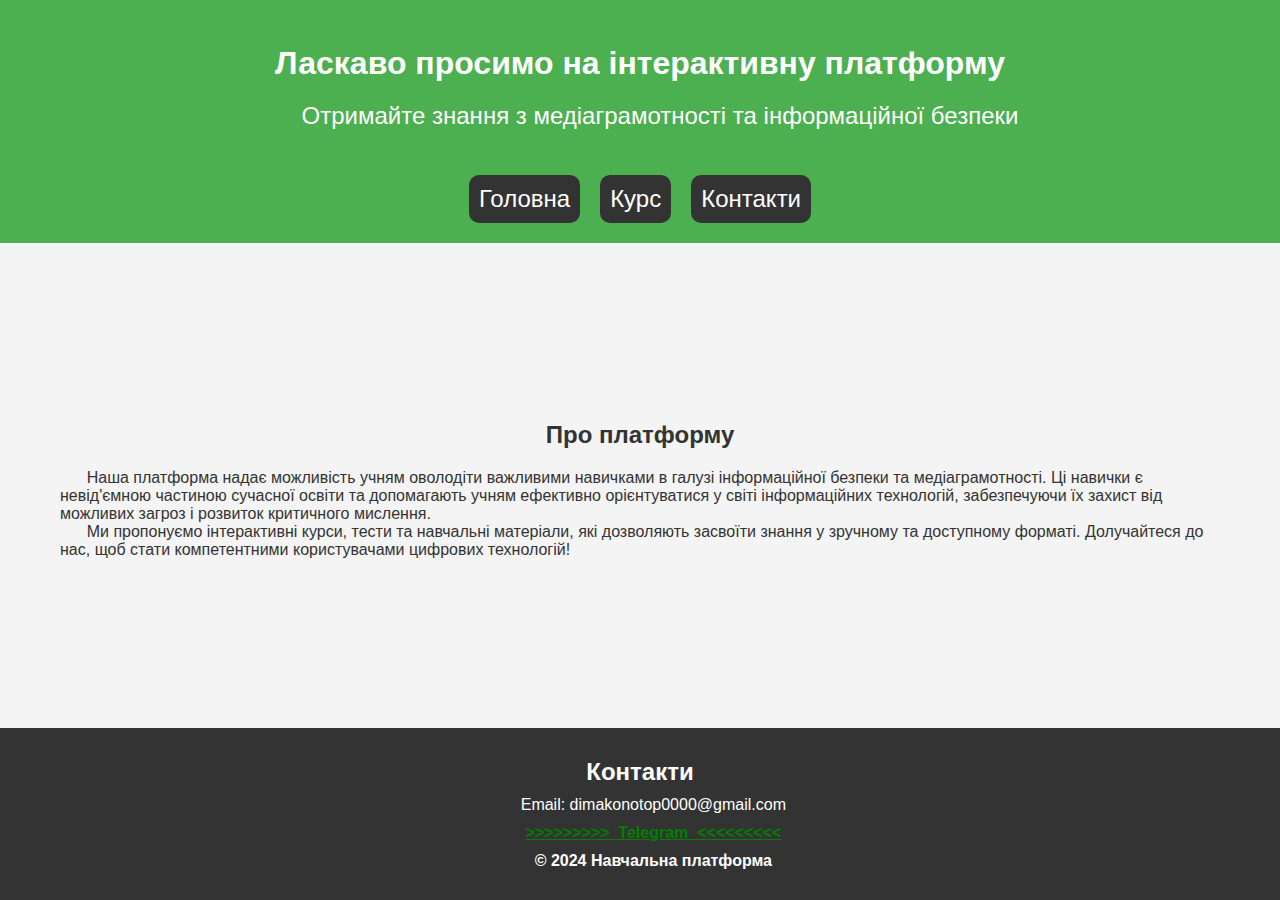
<file: index.html>
<!DOCTYPE html>
<html lang="uk">
<head>
    <meta charset="UTF-8">
    <meta name="viewport" content="width=device-width, initial-scale=1.0">
    <title>Навчальна платформа</title>
    <link rel="stylesheet" href="styles.css">
</head>
<body>

<header>
    <div class="header-content">
        <h1>Ласкаво просимо на інтерактивну платформу</h1>
        <p>Отримайте знання з медіаграмотності та інформаційної безпеки</p>
    </div>
    <nav>
        <ul>
            <li><a href="index.html">Головна</a></li>
            <li><a href="courses.html">Курс</a></li>
            <li><a href="contacts.html">Контакти</a></li>
        </ul>
    </nav>
    
</header>

<main>
    <h2>Про платформу</h2>
    <section id="about">
        <p>Наша платформа надає можливість учням оволодіти важливими навичками в галузі інформаційної безпеки та медіаграмотності. Ці навички є невід'ємною частиною сучасної освіти та допомагають учням ефективно орієнтуватися у світі інформаційних технологій, забезпечуючи їх захист від можливих загроз і розвиток критичного мислення.</p>

        <p>Ми пропонуємо інтерактивні курси, тести та навчальні матеріали, які дозволяють засвоїти знання у зручному та доступному форматі. Долучайтеся до нас, щоб стати компетентними користувачами цифрових технологій!</p>
    </section>
</main>

<footer id="contact">
    <h2>Контакти</h2>
    <p>Email: dimakonotop0000@gmail.com</p>
    <b><p><a href="https://t.me/Lkjggyv" style="color: green;">>>>>>>>>>_Telegram_<<<<<<<<<</a></p>
    <p>&copy; 2024 Навчальна платформа</p>
</footer>

<script>
    // Видалення даних з локального сховища після входу
    if (localStorage) {
        localStorage.clear(); // Очищає все дані в локальному сховищі
        console.log("Дані локального сховища видалено.");
    }
</script>

</body>
</html>
</file>
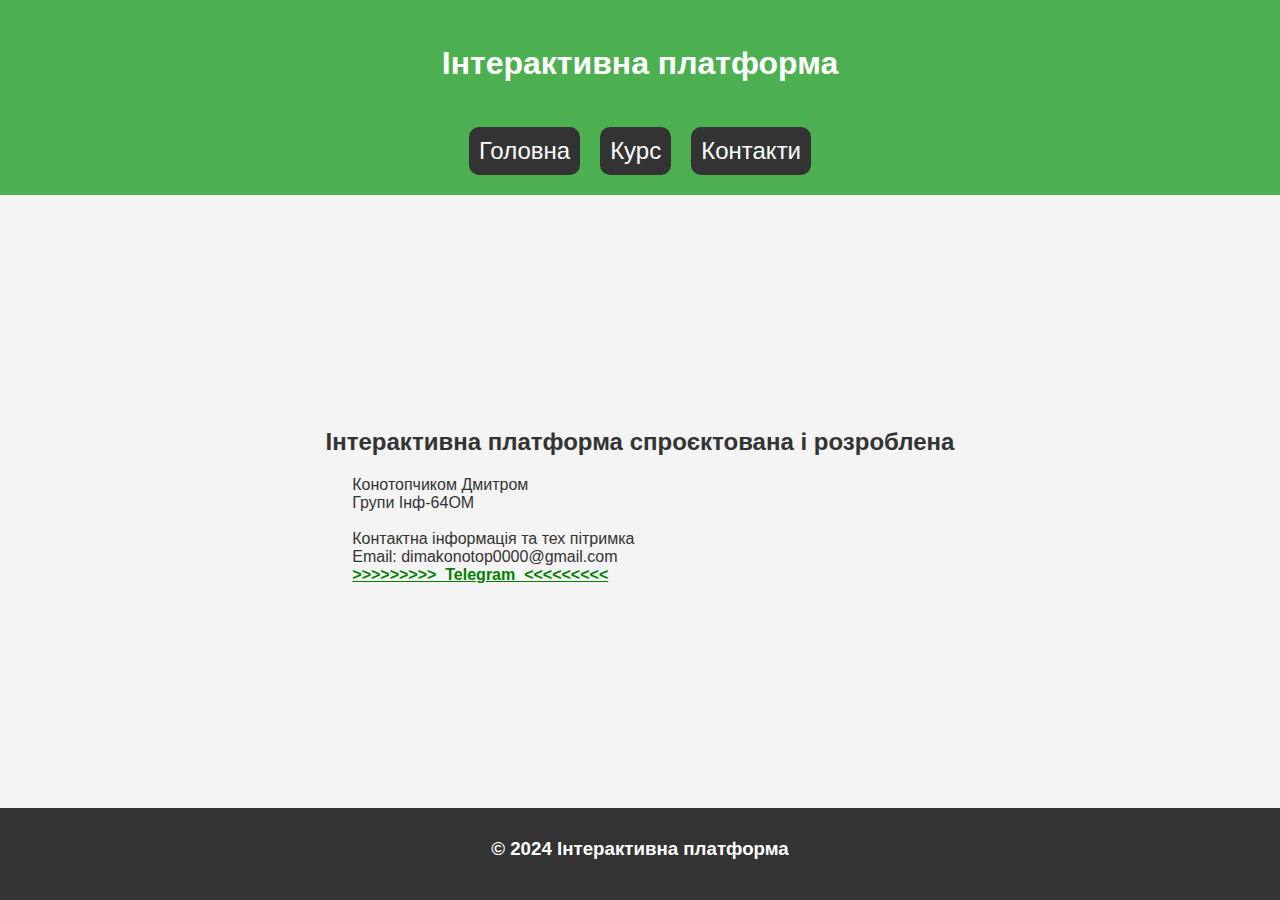
<file: contacts.html>
<!DOCTYPE html>
<html lang="uk">
<head>
    <meta charset="UTF-8">
    <meta name="viewport" content="width=device-width, initial-scale=1.0">
    <title>Контакти</title>
    <link rel="stylesheet" href="styles.css">
</head>
<body>

<header>
    <div class="header-content">
        <h1>Інтерактивна платформа</h1>
    </div>
    <nav>
        <ul>
            <li><a href="index.html">Головна</a></li>
            <li><a href="courses.html">Курс</a></li>
            <li><a href="contacts.html">Контакти</a></li>
        </ul>
    </nav>
</header>

<main>
    <section id="contact">
        <h2>Інтерактивна платформа спроєктована і розроблена</h2>
        <p>Конотопчиком Дмитром<p>
        <p>Групи Інф-64ОМ</p>
        <br><p>Контактна інформація та тех пітримка</p>
        <p>Email: dimakonotop0000@gmail.com</p>
        <b><p><a href="https://t.me/Lkjggyv" style="color: green;">>>>>>>>>>_Telegram_<<<<<<<<<</a></p>
    </section>
</main>

<footer>
        <h3>&copy; 2024 Інтерактивна платформа</h3>
</footer>

</body>
</html>
</file>
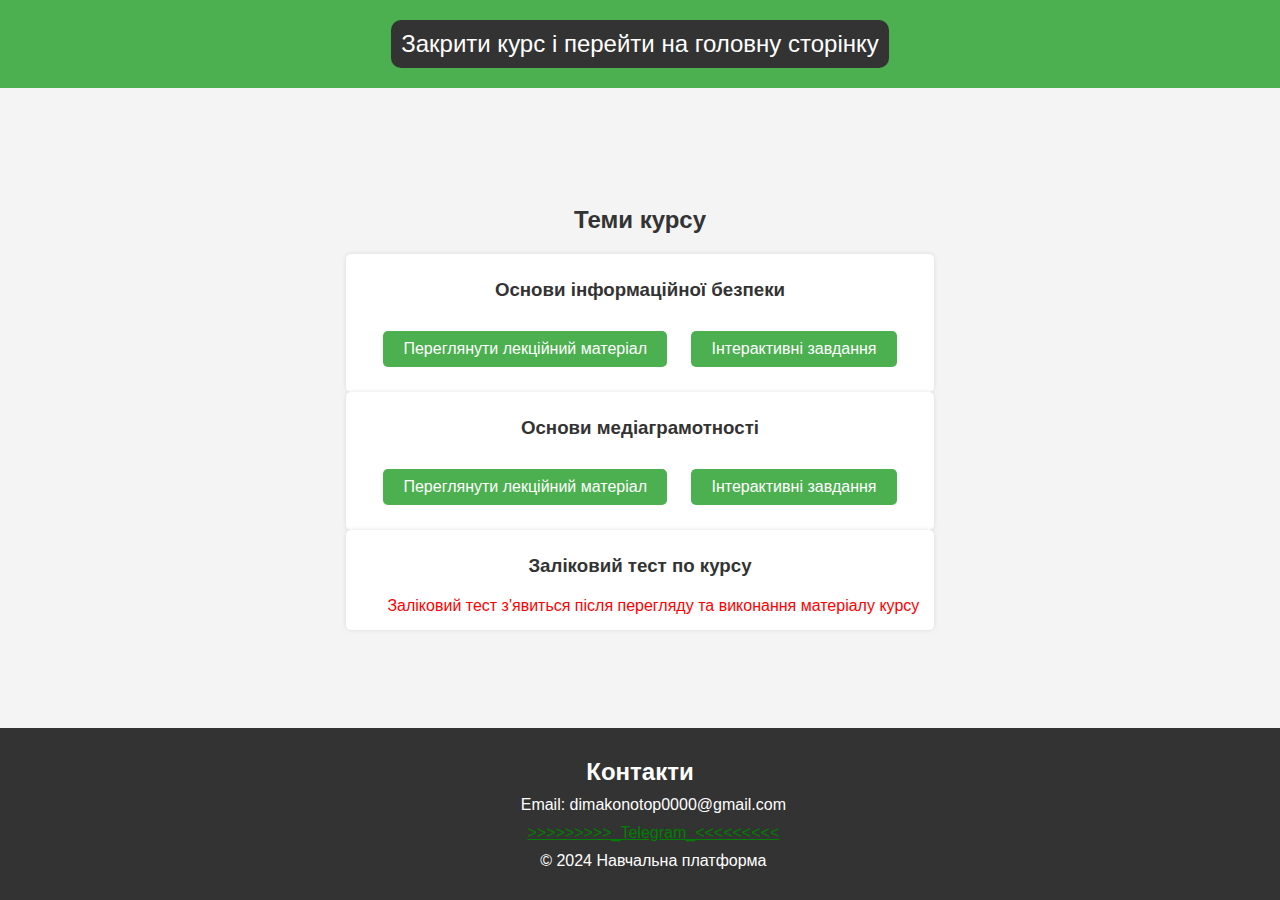
<file: course-details.html>
<!DOCTYPE html>
<html lang="uk">
<head>
    <meta charset="UTF-8">
    <meta name="viewport" content="width=device-width, initial-scale=1.0">
    <title>Деталі курсу</title>
    <link rel="stylesheet" href="styles.css">
    <script>
        document.addEventListener("DOMContentLoaded", function() {
            // Відображення привітання з іменем користувача
            let name = localStorage.getItem('userName');
            if (name) {
                document.getElementById('welcomeMessage').innerText = "Ласкаво просимо, " + name + ", ви успішно зареєструвались на курс!";
            }

            updateTestButtonVisibility();

            // Маркування лекції як завершеної
            document.querySelectorAll('.btn[data-lecture-index]').forEach(button => {
                button.addEventListener('click', function () {
                    const index = this.getAttribute('data-lecture-index');
                    markLectureAsCompleted(index);
                    updateTestButtonVisibility();
                });
            });
        });

        // Функція для оновлення видимості кнопки тестування та повідомлення
        function updateTestButtonVisibility() {
            const lecturesCompleted = JSON.parse(localStorage.getItem('lecturesCompleted')) || {};
            const completedCount = Object.keys(lecturesCompleted).filter(key => lecturesCompleted[key]).length;

            const testButton = document.querySelector('.btn.test');
            const testMessage = document.getElementById('testMessage');

            if (completedCount >= 4) {
                testButton.style.display = 'inline-block';
                testMessage.style.display = 'none';
            } else {
                testButton.style.display = 'none';
                testMessage.style.display = 'block';
            }
        }

        // Функція для маркування лекції як завершеної
        function markLectureAsCompleted(index) {
            const lecturesCompleted = JSON.parse(localStorage.getItem('lecturesCompleted')) || {};
            lecturesCompleted[index] = true;
            localStorage.setItem('lecturesCompleted', JSON.stringify(lecturesCompleted));
        }
    </script>
</head>
<body>

<header>
    <nav>
        <ul>
            <li><a href="index.html">Закрити курс і перейти на головну сторінку</a></li>
        </ul>
    </nav>
</header>

<main>
    <section id="course-details">
        <h1 id="welcomeMessage"></h1>
        <h2>Теми курсу</h2>
        <div class="course">
            <h3>Основи інформаційної безпеки</h3>
            <a href="curs_tem/Basics of information security.html" class="btn" data-lecture-index="0">Переглянути лекційний матеріал</a>
            <a href="curs_tem/inform_zav.html" class="btn" data-lecture-index="1">Інтерактивні завдання</a>
        </div>
        <div class="course">
            <h3>Основи медіаграмотності</h3>
            <a href="curs_tem/Media literacy for students.html" class="btn" data-lecture-index="2">Переглянути лекційний матеріал</a>
            <a href="curs_tem/media_zav.html" class="btn" data-lecture-index="3">Інтерактивні завдання</a>
        </div>
        <div class="course">
            <h3>Заліковий тест по курсу</h3>
            <p id="testMessage" style="color:red;">Заліковий тест з'явиться після перегляду та виконання матеріалу курсу</p>
            <a href="curs_tem/zal_test.html" class="btn test" style="display: none;">Пройти тестування</a>
        </div>
    </section>
</main>

<footer id="contact">
    <h2>Контакти</h2>
    <p>Email: dimakonotop0000@gmail.com</p>
    <p><a href="https://t.me/Lkjggyv" style="color: green;">>>>>>>>>>_Telegram_<<<<<<<<<</a></p>
    <p>&copy; 2024 Навчальна платформа</p>
</footer>

</body>
</html>
</file>
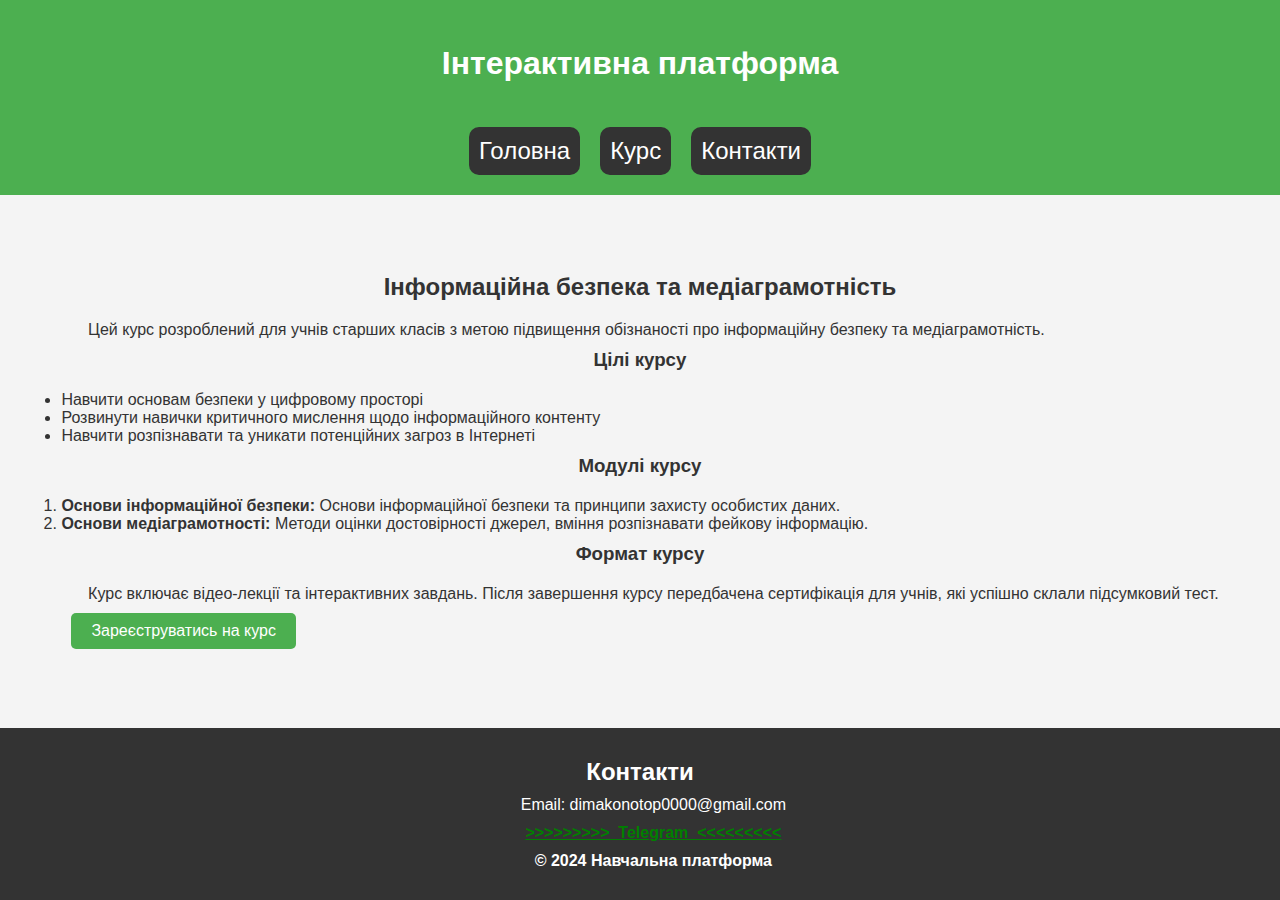
<file: courses.html>
<!DOCTYPE html>
<html lang="uk">
<head>
    <meta charset="UTF-8">
    <meta name="viewport" content="width=device-width, initial-scale=1.0">
    <title>Інформація про курс</title>
    <link rel="stylesheet" href="styles.css">
</head>
<body>
    <header>
    <div class="header-content">
        <h1>Інтерактивна платформа</h1>
    </div>
        <nav>
            <ul>
                <li><a href="index.html">Головна</a></li>
                <li><a href="courses.html">Курс</a></li>
                <li><a href="contacts.html">Контакти</a></li>
            </ul>
        </nav>
    </header>

    <main>
        <section id="course-info">
            <h2>Інформаційна безпека та медіаграмотність</h2>
            <p>Цей курс розроблений для учнів старших класів з метою підвищення обізнаності про інформаційну безпеку та медіаграмотність.</p>

            <h3>Цілі курсу</h3>
            <ul>
                <li>Навчити основам безпеки у цифровому просторі</li>
                <li>Розвинути навички критичного мислення щодо інформаційного контенту</li>
                <li>Навчити розпізнавати та уникати потенційних загроз в Інтернеті</li>
            </ul>

            <h3>Модулі курсу</h3>
            <ol>
                <li><strong>Основи інформаційної безпеки:</strong> Основи інформаційної безпеки та принципи захисту особистих даних.</li>
                <li><strong>Основи медіаграмотності:</strong> Методи оцінки достовірності джерел, вміння розпізнавати фейкову інформацію.
            </ol>

            <h3>Формат курсу</h3>
            <p>Курс включає відео-лекції та інтерактивних завдань. Після завершення курсу передбачена сертифікація для учнів, які успішно склали підсумковий тест.</p>

            <a href="register.html" class="btn">Зареєструватись на курс</a>
        </section>
    </main>


<footer id="contact">
    <h2>Контакти</h2>
    <p>Email: dimakonotop0000@gmail.com</p>
    <b><p><a href="https://t.me/Lkjggyv" style="color: green;">>>>>>>>>>_Telegram_<<<<<<<<<</a></p>
    <p>&copy; 2024 Навчальна платформа</p>
</footer>
</body>
</html>
</file>
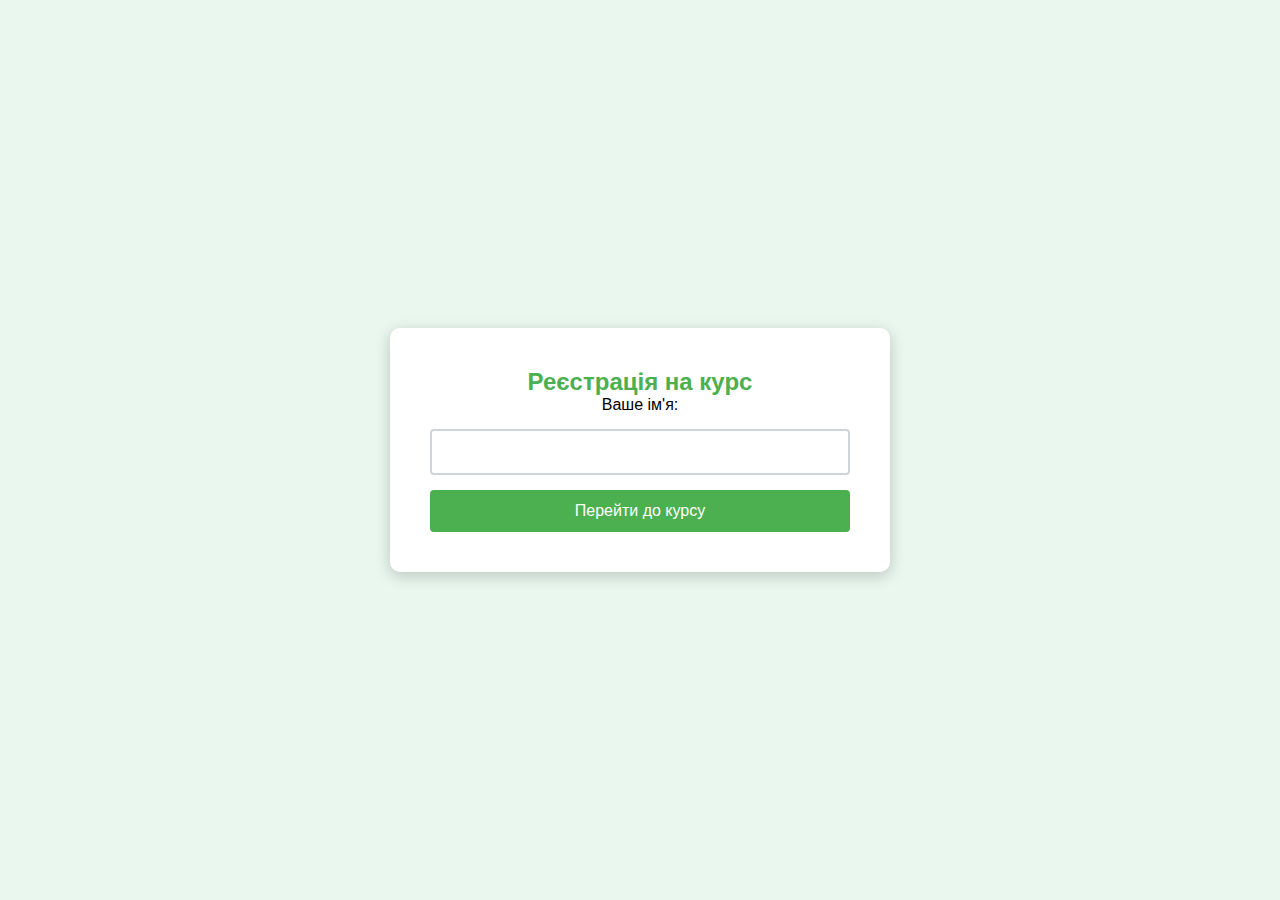
<file: register.html>
<!DOCTYPE html>
<html lang="uk">
<head>
    <meta charset="UTF-8">
    <meta name="viewport" content="width=device-width, initial-scale=1.0">
    <title>Реєстрація на курс</title>
    <style>
        * {
    margin: 0;
    padding: 0;
    box-sizing: border-box;
}

        body {
            font-family: Arial, sans-serif;
            background-color: #e9f7ef;
            display: flex;
            justify-content: center;
            align-items: center;
            height: 100vh; /* Висота на весь екран */
            margin: 0; /* Відсутні відступи */
        }
        .registration-container {
            width: 500px; /* Змінена ширина контейнера */
            padding: 40px; /* Внутрішні відступи */
            background-color: #ffffff;
            border-radius: 10px; /* Закруглені кути */
            box-shadow: 0px 4px 16px rgba(0, 0, 0, 0.2); /* Тінь для глибини */
            text-align: center; /* Центрування тексту */
        }
        .registration-container input[type="text"],
        .registration-container button {
            padding: 12px; /* Внутрішні відступи */
            width: 100%; /* Заповнення ширини контейнера */
            margin-top: 15px; /* Відступ між елементами */
            font-size: 16px; /* Розмір шрифту */
            border: 2px solid #ced4da; /* Колір рамки */
            border-radius: 4px; /* Закруглені кути для полів */
        }
        .registration-container button {
            background-color: #4CAF50; /* Зелений фон кнопки */
            color: #fff; /* Білий текст */
            border: none; /* Без рамки */
            cursor: pointer; /* Показує, що елемент клікабельний */
            transition: background-color 0.3s; /* Анімація переходу */
        }
        .registration-container button:hover {
            background-color: #45a049; /* Темніший зелений при наведенні */
        }
        h2 {
            color: #4CAF50; /* Колір заголовка */
            margin: 0; /* Відсутні відступи */
        }
    </style>
</head>
<body>
    <div class="registration-container">
        <h2>Реєстрація на курс</h2>
        <form id="registrationForm">
            <label for="name">Ваше ім'я:</label><br>
            <input type="text" id="name" name="name" required><br>
            <button type="button" id="button_1">Перейти до курсу</button>
        </form>
    </div>

    <script>
        let but = document.querySelector('#button_1'); // Виправлено ідентифікатор
        let nameInput = document.querySelector('#name');

        but.addEventListener('click', function() {
            let name = nameInput.value;
            if (name) {
                localStorage.setItem('userName', name); // Зберігаємо ім'я в localStorage
                alert("Ім'я збережено: " + name);
                // Можна перенаправити на іншу сторінку, наприклад, курс
                window.location.href = "course-details.html";
            } else {
                alert("Будь ласка, введіть своє ім'я.");
            }
        });
    </script>
</body>
</html>
</file>
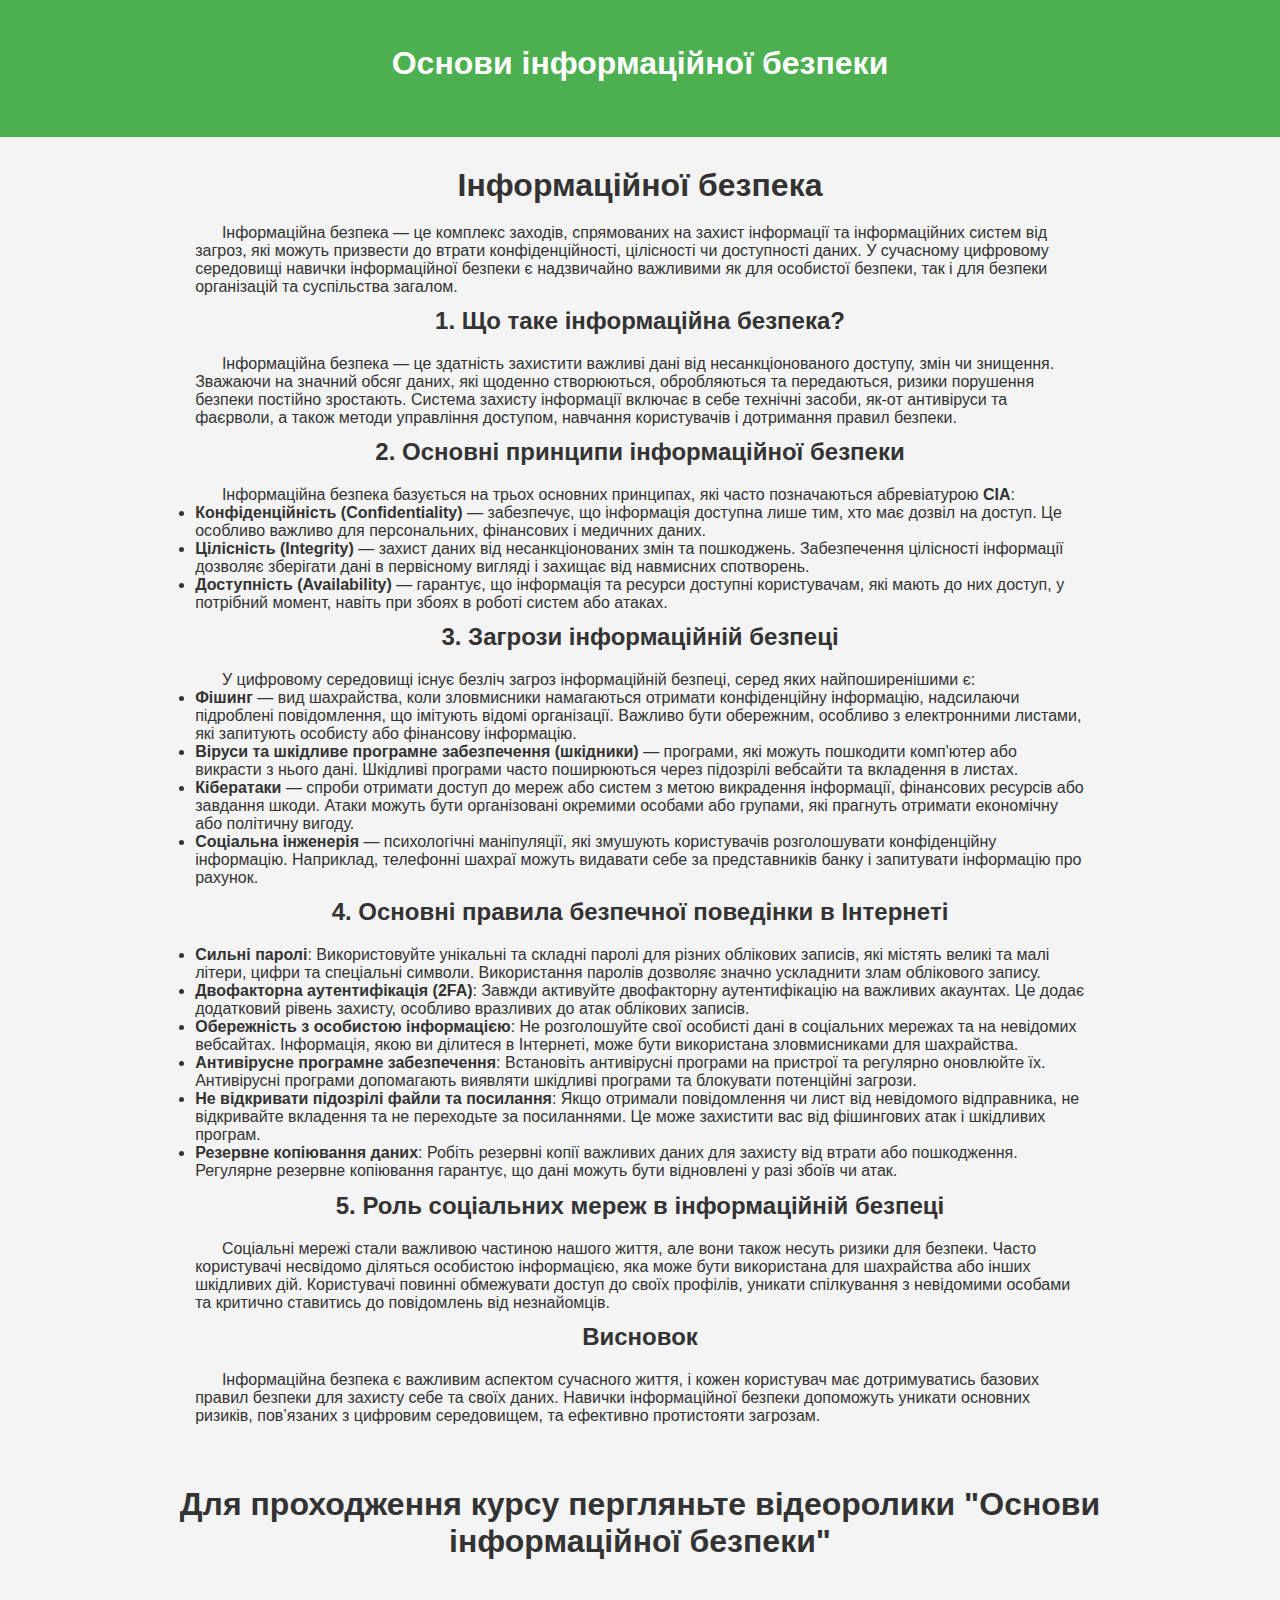
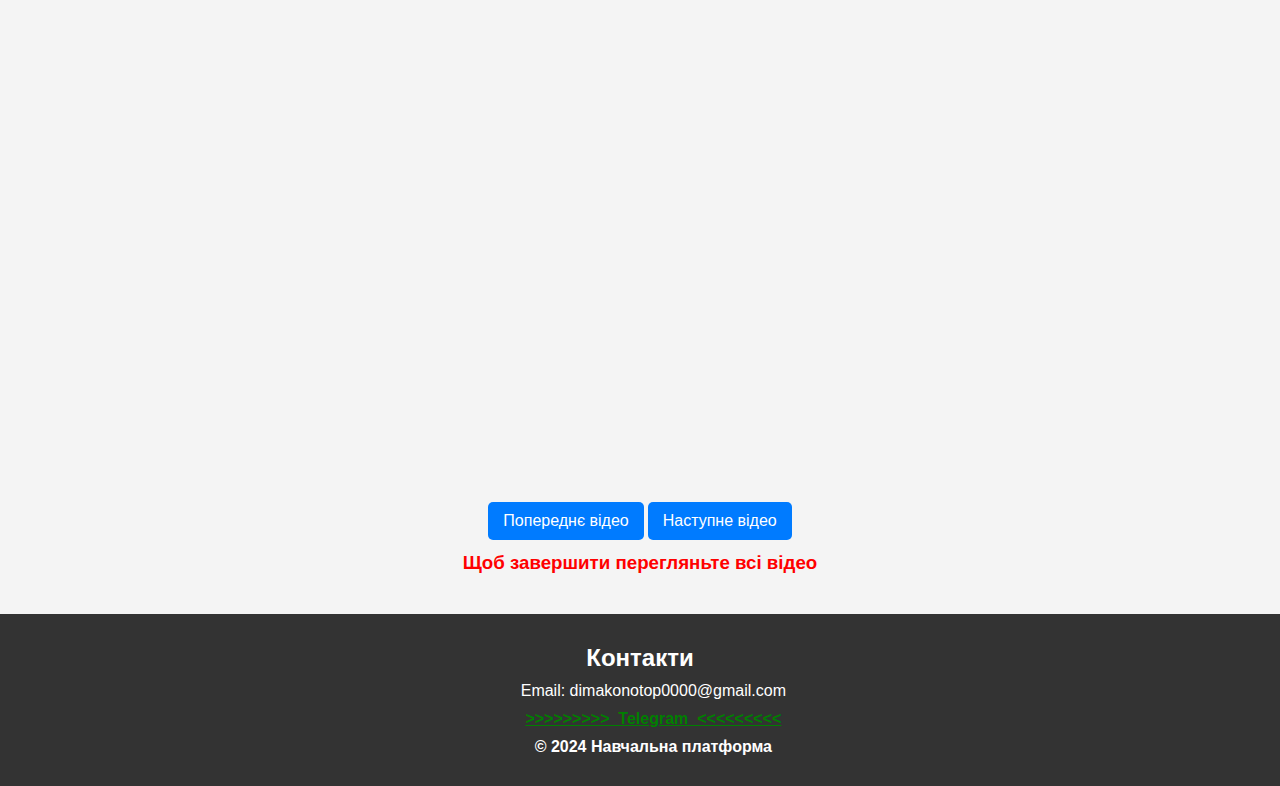
<file: curs_tem/Basics of information security.html>
<!DOCTYPE html>
<html lang="uk">
<head>
    <meta charset="UTF-8">
    <meta name="viewport" content="width=device-width, initial-scale=1.0">
    <title>Навчальна платформа</title>
    <link rel="stylesheet" href="../styles.css">
  <script>
        // Масив з посиланнями на YouTube відео
        const videos = [
            "https://www.youtube.com/embed/tAPydgBAZl8?list=PLAvm1izGJsrwbsodRyqHihcCs7tbFfP5F",
            "https://www.youtube.com/embed/9IfA5JHXFzo?list=PLAvm1izGJsrwbsodRyqHihcCs7tbFfP5F",
            "https://www.youtube.com/embed/N6q4sRHeFi4?list=PLAvm1izGJsrwbsodRyqHihcCs7tbFfP5F",
            "https://www.youtube.com/embed/emss56p9PT0?list=PLAvm1izGJsrwbsodRyqHihcCs7tbFfP5F",
            "https://www.youtube.com/embed/uNFAkn_C1SM?list=PLAvm1izGJsrwbsodRyqHihcCs7tbFfP5F",
            "https://www.youtube.com/embed/l_-_Fblp470?list=PLAvm1izGJsrwbsodRyqHihcCs7tbFfP5F",
            "https://www.youtube.com/embed/dUFvMPpOO1Q?list=PLAvm1izGJsrwbsodRyqHihcCs7tbFfP5F",
            "https://www.youtube.com/embed/zoYSCIbgxsk?list=PLAvm1izGJsrwbsodRyqHihcCs7tbFfP5F",
            "https://www.youtube.com/embed/H_UolX8Rgl4?list=PLAvm1izGJsrwbsodRyqHihcCs7tbFfP5F",
            "https://www.youtube.com/embed/3GhnBs067Lg?list=PLAvm1izGJsrwbsodRyqHihcCs7tbFfP5F",
            "https://www.youtube.com/embed/fptPLvRlXzs?list=PLAvm1izGJsrwbsodRyqHihcCs7tbFfP5F",
            "https://www.youtube.com/embed/dqq6Et5eS4s?list=PLAvm1izGJsrwbsodRyqHihcCs7tbFfP5F", 
            "https://www.youtube.com/embed/Zd8iiiHgWbE?list=PLAvm1izGJsrwbsodRyqHihcCs7tbFfP5F",
            "https://www.youtube.com/embed/euWkITYqjEw?list=PLAvm1izGJsrwbsodRyqHihcCs7tbFfP5F",
            "https://www.youtube.com/embed/y-CF8bozZd8?list=PLAvm1izGJsrwbsodRyqHihcCs7tbFfP5F",
            "https://www.youtube.com/embed/8cB1VXW13kU?list=PLAvm1izGJsrwbsodRyqHihcCs7tbFfP5F"
        ];

        let currentVideoIndex = 0;
        let viewedVideosCount = 0; // Лічильник переглянутих відео

        // Функція для зміни відео
        function changeVideo(direction) {
            currentVideoIndex += direction; // Зміна індексу на основі напрямку
            if (currentVideoIndex < 0) {
                currentVideoIndex = videos.length - 1; // Повертаємось до останнього відео
            } else if (currentVideoIndex >= videos.length) {
                currentVideoIndex = 0; // Повертаємось до першого відео
            }
            const videoFrame = document.getElementById("video-frame");
            videoFrame.src = videos[currentVideoIndex];

            // Перевірка на перегляд відео
            if (direction === 1 && viewedVideosCount < videos.length) {
                viewedVideosCount++; // Збільшуємо лічильник переглянутих відео
            }

            // Показуємо кнопку завершення, якщо переглянуті всі відео
            if (viewedVideosCount === videos.length) {
                document.getElementById("finish-button").style.display = "block";
            }
        }

        window.onload = function() {
            document.getElementById("next-button").addEventListener("click", function() {
                changeVideo(1); // Наступне відео
            });
            document.getElementById("prev-button").addEventListener("click", function() {
                changeVideo(-1); // Попереднє відео
            });

            // Приховуємо кнопку завершення на старті
            document.getElementById("finish-button").style.display = "none";
        };
    </script>
</head>
<body>

<header>
    <div class="header-content">
        <h1>Основи інформаційної безпеки</h1>
    </div>
</header>
  
    <div class="container">
        <h1>Iнформаційної безпека</h1>

        <div class="section">
            <p>Інформаційна безпека — це комплекс заходів, спрямованих на захист інформації та інформаційних систем від загроз, які можуть призвести до втрати конфіденційності, цілісності чи доступності даних. У сучасному цифровому середовищі навички інформаційної безпеки є надзвичайно важливими як для особистої безпеки, так і для безпеки організацій та суспільства загалом.</p>
        </div>

        <div class="section">
            <h2>1. Що таке інформаційна безпека?</h2>
            <p>Інформаційна безпека — це здатність захистити важливі дані від несанкціонованого доступу, змін чи знищення. Зважаючи на значний обсяг даних, які щоденно створюються, обробляються та передаються, ризики порушення безпеки постійно зростають. Система захисту інформації включає в себе технічні засоби, як-от антивіруси та фаєрволи, а також методи управління доступом, навчання користувачів і дотримання правил безпеки.</p>
        </div>

        <div class="section">
            <h2>2. Основні принципи інформаційної безпеки</h2>
            <p>Інформаційна безпека базується на трьох основних принципах, які часто позначаються абревіатурою <strong>CIA</strong>:</p>
            <ul>
                <li><strong>Конфіденційність (Confidentiality)</strong> — забезпечує, що інформація доступна лише тим, хто має дозвіл на доступ. Це особливо важливо для персональних, фінансових і медичних даних.</li>
                <li><strong>Цілісність (Integrity)</strong> — захист даних від несанкціонованих змін та пошкоджень. Забезпечення цілісності інформації дозволяє зберігати дані в первісному вигляді і захищає від навмисних спотворень.</li>
                <li><strong>Доступність (Availability)</strong> — гарантує, що інформація та ресурси доступні користувачам, які мають до них доступ, у потрібний момент, навіть при збоях в роботі систем або атаках.</li>
            </ul>
        </div>

        <div class="section">
            <h2>3. Загрози інформаційній безпеці</h2>
            <p>У цифровому середовищі існує безліч загроз інформаційній безпеці, серед яких найпоширенішими є:</p>
            <ul>
                <li><strong>Фішинг</strong> — вид шахрайства, коли зловмисники намагаються отримати конфіденційну інформацію, надсилаючи підроблені повідомлення, що імітують відомі організації. Важливо бути обережним, особливо з електронними листами, які запитують особисту або фінансову інформацію.</li>
                <li><strong>Віруси та шкідливе програмне забезпечення (шкідники)</strong> — програми, які можуть пошкодити комп'ютер або викрасти з нього дані. Шкідливі програми часто поширюються через підозрілі вебсайти та вкладення в листах.</li>
                <li><strong>Кібератаки</strong> — спроби отримати доступ до мереж або систем з метою викрадення інформації, фінансових ресурсів або завдання шкоди. Атаки можуть бути організовані окремими особами або групами, які прагнуть отримати економічну або політичну вигоду.</li>
                <li><strong>Соціальна інженерія</strong> — психологічні маніпуляції, які змушують користувачів розголошувати конфіденційну інформацію. Наприклад, телефонні шахраї можуть видавати себе за представників банку і запитувати інформацію про рахунок.</li>
            </ul>
        </div>

        <div class="section">
            <h2>4. Основні правила безпечної поведінки в Інтернеті</h2>
            <ul>
                <li><strong>Сильні паролі</strong>: Використовуйте унікальні та складні паролі для різних облікових записів, які містять великі та малі літери, цифри та спеціальні символи. Використання паролів дозволяє значно ускладнити злам облікового запису.</li>
                <li><strong>Двофакторна аутентифікація (2FA)</strong>: Завжди активуйте двофакторну аутентифікацію на важливих акаунтах. Це додає додатковий рівень захисту, особливо вразливих до атак облікових записів.</li>
                <li><strong>Обережність з особистою інформацією</strong>: Не розголошуйте свої особисті дані в соціальних мережах та на невідомих вебсайтах. Інформація, якою ви ділитеся в Інтернеті, може бути використана зловмисниками для шахрайства.</li>
                <li><strong>Антивірусне програмне забезпечення</strong>: Встановіть антивірусні програми на пристрої та регулярно оновлюйте їх. Антивірусні програми допомагають виявляти шкідливі програми та блокувати потенційні загрози.</li>
                <li><strong>Не відкривати підозрілі файли та посилання</strong>: Якщо отримали повідомлення чи лист від невідомого відправника, не відкривайте вкладення та не переходьте за посиланнями. Це може захистити вас від фішингових атак і шкідливих програм.</li>
                <li><strong>Резервне копіювання даних</strong>: Робіть резервні копії важливих даних для захисту від втрати або пошкодження. Регулярне резервне копіювання гарантує, що дані можуть бути відновлені у разі збоїв чи атак.</li>
            </ul>
        </div>

        <div class="section">
            <h2>5. Роль соціальних мереж в інформаційній безпеці</h2>
            <p>Соціальні мережі стали важливою частиною нашого життя, але вони також несуть ризики для безпеки. Часто користувачі несвідомо діляться особистою інформацією, яка може бути використана для шахрайства або інших шкідливих дій. Користувачі повинні обмежувати доступ до своїх профілів, уникати спілкування з невідомими особами та критично ставитись до повідомлень від незнайомців.</p>
        </div>

        <div class="section">
            <h2>Висновок</h2>
            <p>Інформаційна безпека є важливим аспектом сучасного життя, і кожен користувач має дотримуватись базових правил безпеки для захисту себе та своїх даних. Навички інформаційної безпеки допоможуть уникати основних ризиків, пов’язаних з цифровим середовищем, та ефективно протистояти загрозам.</p>
        </div>
    </div>

<main>
    <section id="course-details">
        <h1>Для проходження курсу пергляньте відеоролики "Основи інформаційної безпеки"</h1>
            <div id="video-container">
                <iframe id="video-frame" class="video-frame" src="https://www.youtube.com/embed/tAPydgBAZl8?list=PLAvm1izGJsrwbsodRyqHihcCs7tbFfP5F" title="Основи інформаційної безпеки. Промо" frameborder="0" allow="accelerometer; autoplay; clipboard-write; encrypted-media; gyroscope; picture-in-picture" allowfullscreen></iframe>
        </div>
        <div class="button-container">
            <button class="prev-button" id="prev-button">Попереднє відео</button>
            <button class="next-button" id="next-button">Наступне відео</button>
            <a href="../course-details.html" class="btn" id="finish-button">Завершити</a>
        </div>
        <h3 style="color:red;">Щоб завершити перегляньте всі відео</h3>
    </section>
</main>


<footer id="contact">
    <h2>Контакти</h2>
    <p>Email: dimakonotop0000@gmail.com</p>
    <b><p><a href="https://t.me/Lkjggyv" style="color: green;">>>>>>>>>>_Telegram_<<<<<<<<<</a></p>
    <p>&copy; 2024 Навчальна платформа</p>
</footer>
</body>
</html>
</file>
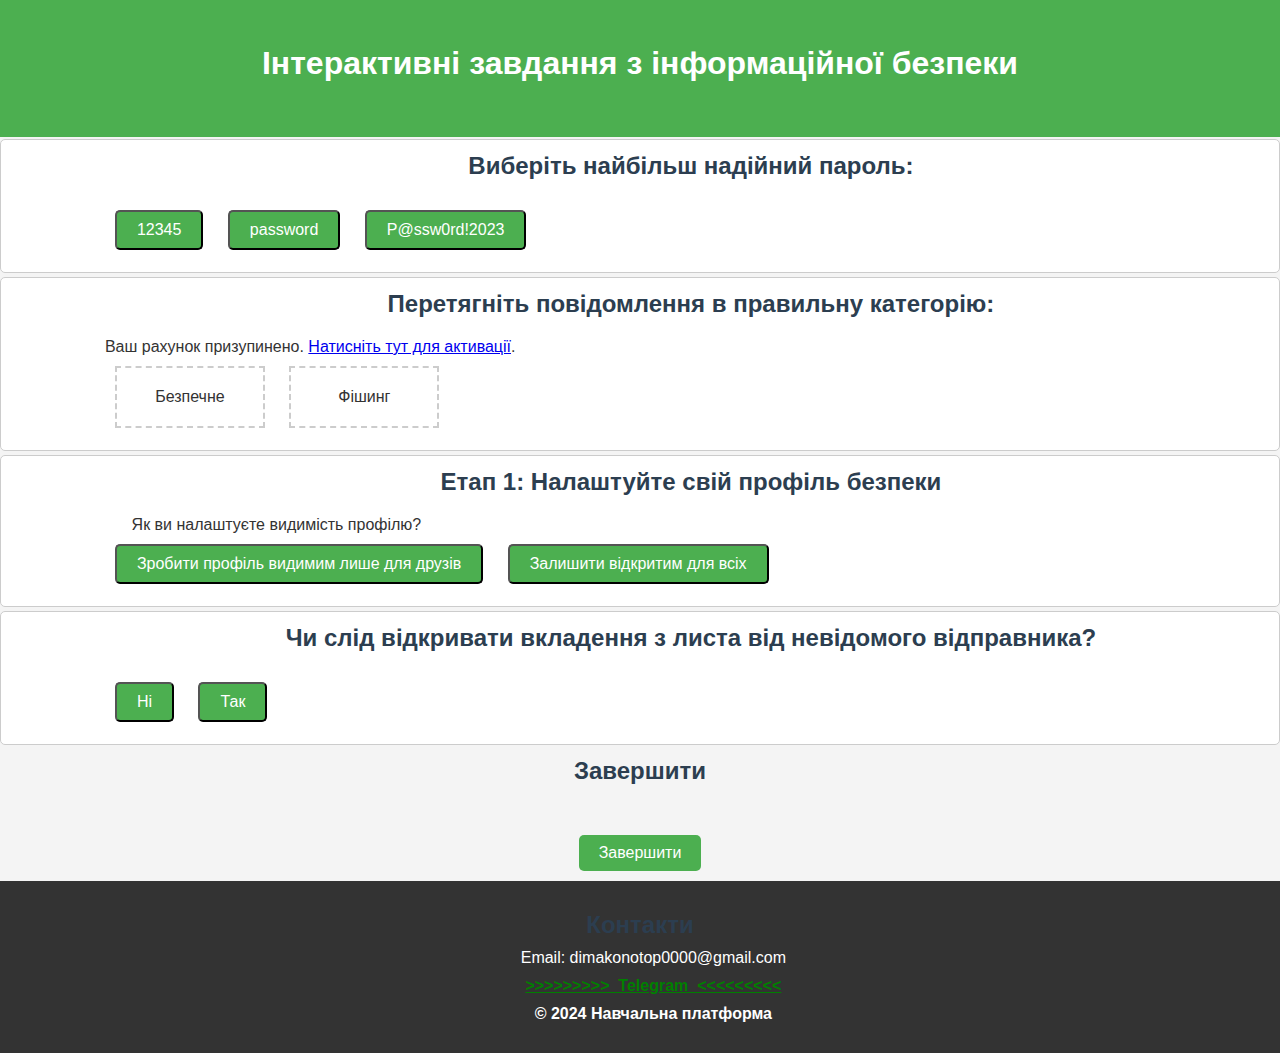
<file: curs_tem/inform_zav.html>
<!DOCTYPE html>
<html lang="uk">
<head>
    <meta charset="UTF-8">
    <meta name="viewport" content="width=device-width, initial-scale=1.0">
    <link rel="stylesheet" href="../styles.css">
    <title>Інтерактивні завдання з інформаційної безпеки</title>
    <style>
        h2 {
            color: #2c3e50;
        }
        button {
            padding: 10px;
            margin: 10px;
            font-size: 16px;
        }
        #feedback, #phishing-feedback, #hint, #result {
            font-weight: bold;
            margin-top: 10px;
        }
        .correct {
            color: green;
        }
        .incorrect {
            color: red;
        }
        .dropzone {
            border: 2px dashed #ccc;
            padding: 20px;
            margin: 10px;
            display: inline-block;
            width: 150px;
            text-align: center;
        }
        #timer {
            font-size: 18px;
            color: #e74c3c;
        }
        .quiz {
            margin: 2px 0;
            padding: 2px;
            border: 1px solid #ccc;
            border-radius: 5px;
            background-color: #fff;
        }
        .question {
            display: flex;
            margin-left: 30px;
            margin: 20px 5%;
            padding: 20px;
            border: 1px solid #ccc;
            border-radius: 20px;
            background-color: #fff;
        }
        .options {
            list-style-type: none;
            padding: 0;
            margin-left: 8%;
        }
        .options li {
            margin: 10px 0;
        }

    </style>
</head>
<body>
    <header>
    <div class="header-content">
    <h1>Інтерактивні завдання з інформаційної безпеки</h1>
    </div>
</header>

    <!-- Завдання з паролями -->
    <div class="quiz">
        <ul class="options">
        <h2>Виберіть найбільш надійний пароль:</h2>
        <button class="btn" onclick="checkPassword('12345')">12345</button>
        <button class="btn" onclick="checkPassword('password')">password</button>
        <button class="btn" onclick="checkPassword('P@ssw0rd!2023')">P@ssw0rd!2023</button>
        <p id="feedback"></p>
        </ul>
    </div>

    <!-- Симуляція фішингових повідомлень -->
    <div class="quiz">
        <ul class="options">
        <h2>Перетягніть повідомлення в правильну категорію:</h2>
        <div id="email" draggable="true" ondragstart="drag(event)">Ваш рахунок призупинено. <a href="#">Натисніть тут для активації</a>.</div>
        <div class="dropzone" ondrop="drop(event, 'safe')" ondragover="allowDrop(event)">Безпечне</div>
        <div class="dropzone" ondrop="drop(event, 'phishing')" ondragover="allowDrop(event)">Фішинг</div>
        <p id="phishing-feedback"></p>
    </ul>
    </div>

    <!-- Квест "Захисти свій профіль" -->
    <div class="quiz">
        <ul class="options">
        <h2>Етап 1: Налаштуйте свій профіль безпеки</h2>
        <p>Як ви налаштуєте видимість профілю?</p>
        <button class="btn" onclick="nextStage()">Зробити профіль видимим лише для друзів</button>
        <button class="btn" onclick="showHint()">Залишити відкритим для всіх</button>
        <p id="hint"></p>
    </ul>
    </div>

    <!-- Міні-гра "Безпечний інтернет" -->
    <div class="quiz">
        <ul class="options">
        <h2>Чи слід відкривати вкладення з листа від невідомого відправника?</h2>
        <button class="btn" onclick="evaluateAnswer('no')">Ні</button>
        <button class="btn" onclick="evaluateAnswer('yes')">Так</button>
        <p id="result"></p>
    </ul>
    </div>
<h2>Завершити</h2>
<div class="button-container">
    <a href="../course-details.html" class="btn">Завершити</a>
</div>

    <script>
        // Завдання з паролями
        function checkPassword(password) {
            const feedback = document.getElementById('feedback');
            if (password === 'P@ssw0rd!2023') {
                feedback.textContent = 'Правильно! Це надійний пароль.';
            } else {
                feedback.textContent = 'Неправильно, спробуйте ще раз.';
            }
        }

        // Симуляція фішингових повідомлень
        function allowDrop(event) {
            event.preventDefault();
        }

        function drag(event) {
            event.dataTransfer.setData("text", event.target.id);
        }

        function drop(event, category) {
            event.preventDefault();
            const data = event.dataTransfer.getData("text");
            const feedback = document.getElementById('phishing-feedback');
            if (category === 'phishing') {
                feedback.textContent = 'Правильно! Це фішингове повідомлення.';
            } else {
                feedback.textContent = 'Неправильно, спробуйте ще раз.';
            }
        }

        // Квест "Захисти свій профіль"
        function nextStage() {
            document.getElementById('hint').textContent = 'Відмінний вибір! Ви налаштували безпечний профіль.';
        }

        function showHint() {
            document.getElementById('hint').textContent = 'Спробуйте інший варіант для більшої безпеки.';
        }


        function evaluateAnswer(answer) {
            if (answer === 'no') {
                document.getElementById('result').textContent = 'Правильно!';
            } else {
                document.getElementById('result').textContent = 'Неправильно, будьте обережні з вкладеннями.';
            }
        }

        countdown();
    </script>

<footer id="contact">
    <h2>Контакти</h2>
    <p>Email: dimakonotop0000@gmail.com</p>
    <b><p><a href="https://t.me/Lkjggyv" style="color: green;">>>>>>>>>>_Telegram_<<<<<<<<<</a></p>
    <p>&copy; 2024 Навчальна платформа</p>
</footer>

</body>
</html>
</file>
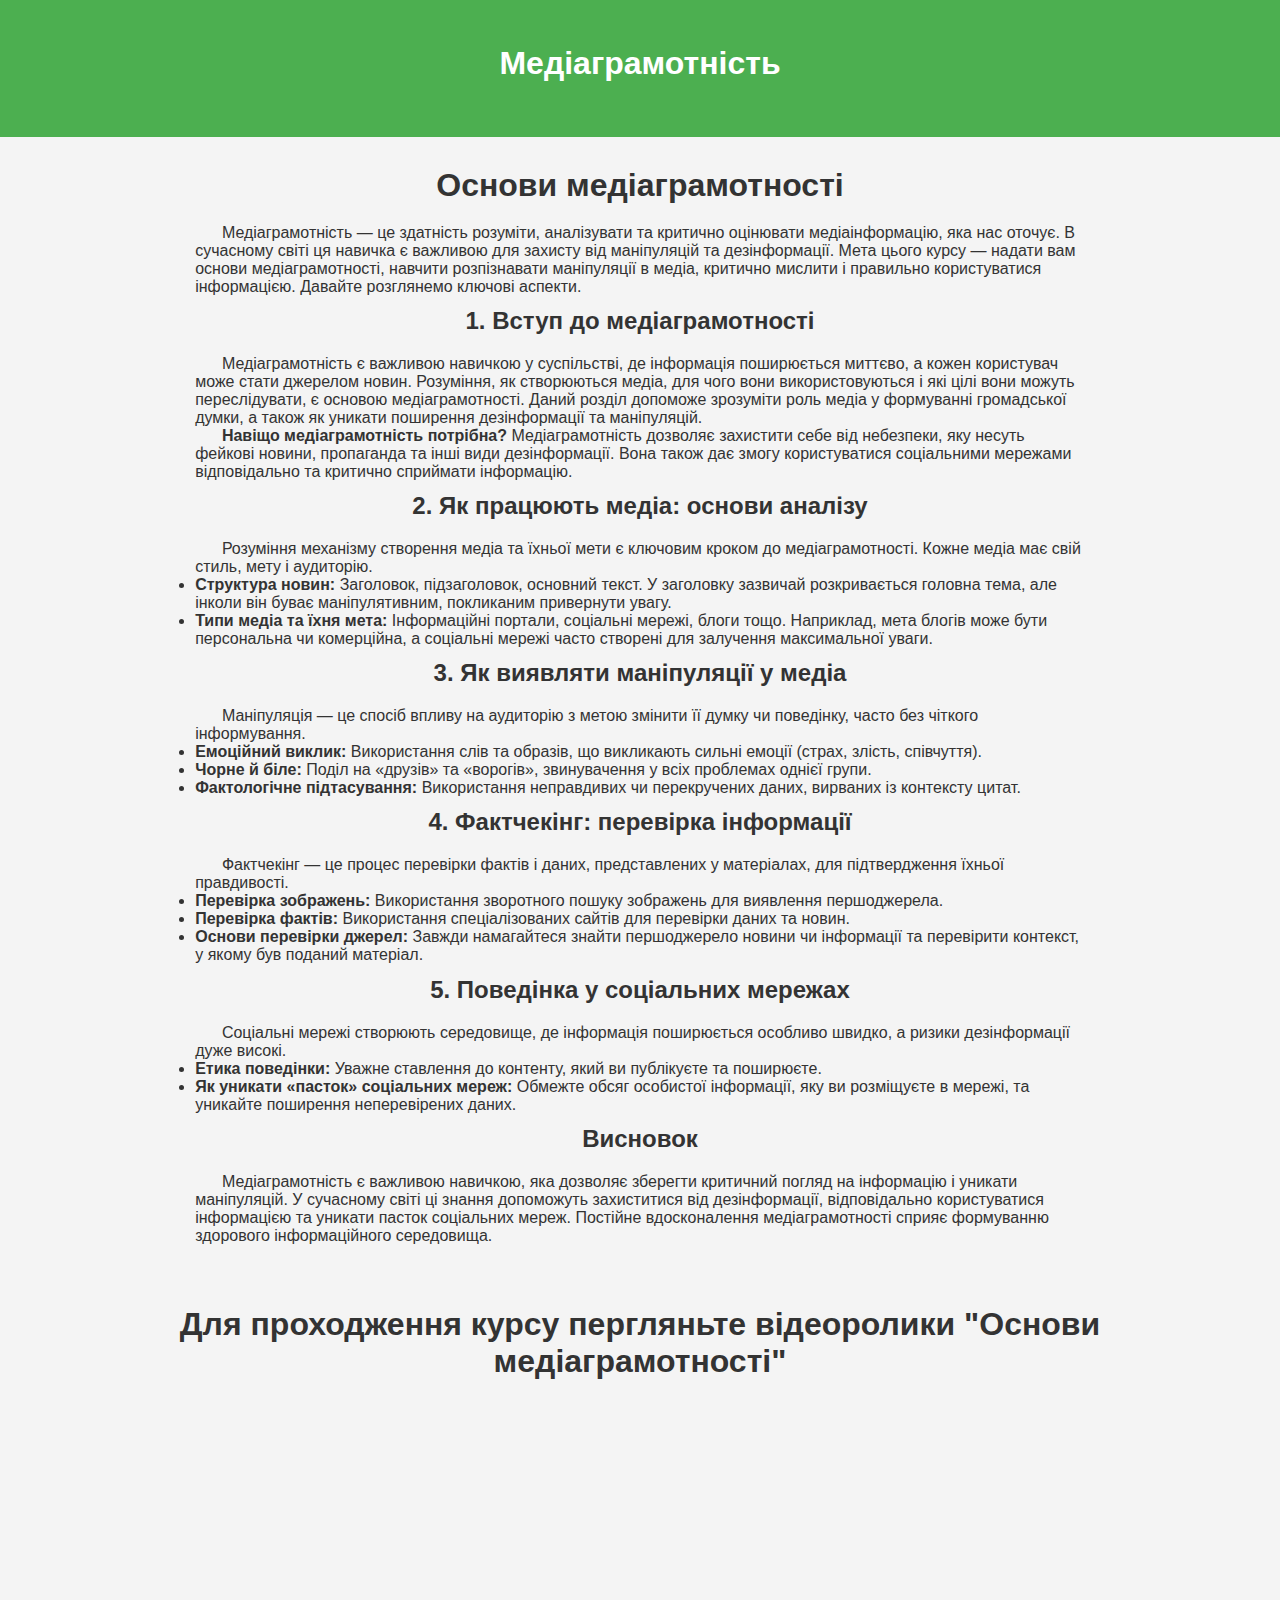
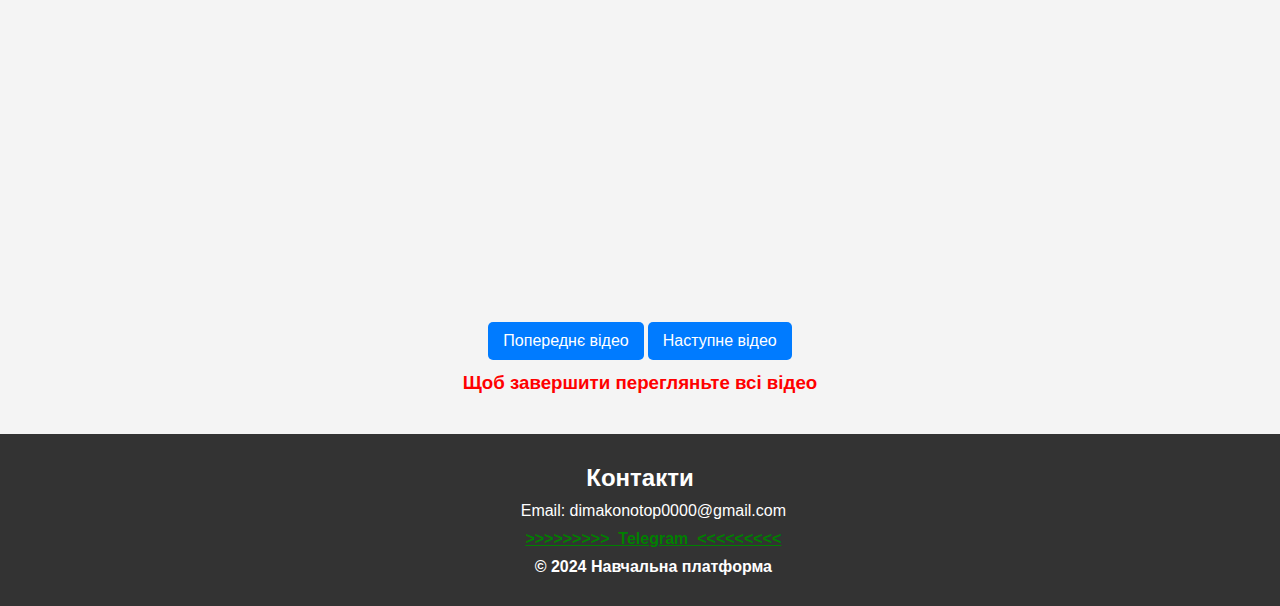
<file: curs_tem/Media literacy for students.html>
<!DOCTYPE html>
<html lang="uk">
<head>
    <meta charset="UTF-8">
    <meta name="viewport" content="width=device-width, initial-scale=1.0">
    <title>Навчальна платформа</title>
    <link rel="stylesheet" href="../styles.css">
    <link rel="script" href="../script.js">
  <script>
        // Масив з посиланнями на YouTube відео
        const videos = [
            "https://www.youtube.com/embed/XxBnmW4Ewd8",
            "https://www.youtube.com/embed/0ofC1_m8gcQ",
            "https://www.youtube.com/embed/Ppqelv3ib1I",
            "https://www.youtube.com/embed/qQS4nSg9d_4",
            "https://www.youtube.com/embed/MIQ8aA6CICM",
            "https://www.youtube.com/embed/tVTZWA-4HNk",
            "https://www.youtube.com/embed/vktmQdsruN8",
            "https://www.youtube.com/embed/A7V1217YP2c",
            "https://www.youtube.com/embed/SIWRSSCp6nY",
            "https://www.youtube.com/embed/weMs-eoau08",

        ];

        let currentVideoIndex = 0;
        let viewedVideosCount = 0; // Лічильник переглянутих відео

        // Функція для зміни відео
        function changeVideo(direction) {
            currentVideoIndex += direction; // Зміна індексу на основі напрямку
            if (currentVideoIndex < 0) {
                currentVideoIndex = videos.length - 1; // Повертаємось до останнього відео
            } else if (currentVideoIndex >= videos.length) {
                currentVideoIndex = 0; // Повертаємось до першого відео
            }
            const videoFrame = document.getElementById("video-frame");
            videoFrame.src = videos[currentVideoIndex];

            // Перевірка на перегляд відео
            if (direction === 1 && viewedVideosCount < videos.length) {
                viewedVideosCount++; // Збільшуємо лічильник переглянутих відео
            }

            // Показуємо кнопку завершення, якщо переглянуті всі відео
            if (viewedVideosCount === videos.length) {
                document.getElementById("finish-button").style.display = "block";
            }
        }

        window.onload = function() {
            document.getElementById("next-button").addEventListener("click", function() {
                changeVideo(1); // Наступне відео
            });
            document.getElementById("prev-button").addEventListener("click", function() {
                changeVideo(-1); // Попереднє відео
            });

            // Приховуємо кнопку завершення на старті
            document.getElementById("finish-button").style.display = "none";
        };
    </script>
</head>
<body>


<header>
    <div class="header-content">
        <h1>Медіаграмотність</h1>
    </div>
</header>

    <div class="container">
        <div class="section">
        <h1>Основи медіаграмотності</h1>

        <p>Медіаграмотність — це здатність розуміти, аналізувати та критично оцінювати медіаінформацію, яка нас оточує. В сучасному світі ця навичка є важливою для захисту від маніпуляцій та дезінформації. Мета цього курсу — надати вам основи медіаграмотності, навчити розпізнавати маніпуляції в медіа, критично мислити і правильно користуватися інформацією. Давайте розглянемо ключові аспекти.</p>
    </div>
        <div class="section">
            <h2>1. Вступ до медіаграмотності</h2>
            <p>Медіаграмотність є важливою навичкою у суспільстві, де інформація поширюється миттєво, а кожен користувач може стати джерелом новин. Розуміння, як створюються медіа, для чого вони використовуються і які цілі вони можуть переслідувати, є основою медіаграмотності. Даний розділ допоможе зрозуміти роль медіа у формуванні громадської думки, а також як уникати поширення дезінформації та маніпуляцій.</p>
            <p><strong>Навіщо медіаграмотність потрібна?</strong> Медіаграмотність дозволяє захистити себе від небезпеки, яку несуть фейкові новини, пропаганда та інші види дезінформації. Вона також дає змогу користуватися соціальними мережами відповідально та критично сприймати інформацію.</p>
        </div>

        <div class="section">
            <h2>2. Як працюють медіа: основи аналізу</h2>
            <p>Розуміння механізму створення медіа та їхньої мети є ключовим кроком до медіаграмотності. Кожне медіа має свій стиль, мету і аудиторію.</p>
            <ul>
                <li><strong>Структура новин:</strong> Заголовок, підзаголовок, основний текст. У заголовку зазвичай розкривається головна тема, але інколи він буває маніпулятивним, покликаним привернути увагу.</li>
                <li><strong>Типи медіа та їхня мета:</strong> Інформаційні портали, соціальні мережі, блоги тощо. Наприклад, мета блогів може бути персональна чи комерційна, а соціальні мережі часто створені для залучення максимальної уваги.</li>
            </ul>
        </div>

        <div class="section">
            <h2>3. Як виявляти маніпуляції у медіа</h2>
            <p>Маніпуляція — це спосіб впливу на аудиторію з метою змінити її думку чи поведінку, часто без чіткого інформування.</p>
            <ul>
                <li><strong>Емоційний виклик:</strong> Використання слів та образів, що викликають сильні емоції (страх, злість, співчуття).</li>
                <li><strong>Чорне й біле:</strong> Поділ на «друзів» та «ворогів», звинувачення у всіх проблемах однієї групи.</li>
                <li><strong>Фактологічне підтасування:</strong> Використання неправдивих чи перекручених даних, вирваних із контексту цитат.</li>
            </ul>
        </div>

        <div class="section">
            <h2>4. Фактчекінг: перевірка інформації</h2>
            <p>Фактчекінг — це процес перевірки фактів і даних, представлених у матеріалах, для підтвердження їхньої правдивості.</p>
            <ul>
                <li><strong>Перевірка зображень:</strong> Використання зворотного пошуку зображень для виявлення першоджерела.</li>
                <li><strong>Перевірка фактів:</strong> Використання спеціалізованих сайтів для перевірки даних та новин.</li>
                <li><strong>Основи перевірки джерел:</strong> Завжди намагайтеся знайти першоджерело новини чи інформації та перевірити контекст, у якому був поданий матеріал.</li>
            </ul>
        </div>

        <div class="section">
            <h2>5. Поведінка у соціальних мережах</h2>
            <p>Соціальні мережі створюють середовище, де інформація поширюється особливо швидко, а ризики дезінформації дуже високі.</p>
            <ul>
                <li><strong>Етика поведінки:</strong> Уважне ставлення до контенту, який ви публікуєте та поширюєте.</li>
                <li><strong>Як уникати «пасток» соціальних мереж:</strong> Обмежте обсяг особистої інформації, яку ви розміщуєте в мережі, та уникайте поширення неперевірених даних.</li>
            </ul>
        </div>

        <div class="section">
            <h2>Висновок</h2>
            <p>Медіаграмотність є важливою навичкою, яка дозволяє зберегти критичний погляд на інформацію і уникати маніпуляцій. У сучасному світі ці знання допоможуть захиститися від дезінформації, відповідально користуватися інформацією та уникати пасток соціальних мереж. Постійне вдосконалення медіаграмотності сприяє формуванню здорового інформаційного середовища.</p>
        </div>
    </div>
    
<main>
    <section id="course-details">
        <h1>Для проходження курсу пергляньте відеоролики "Основи медіаграмотності"</h1>
            <div id="video-container">
                <iframe id="video-frame" class="video-frame" src="https://www.youtube.com/embed/XxBnmW4Ewd8" title="Very Verified: онлайн-курс з медіаграмотності. Серія 1 - Вітаємо на курсі Very Verified" frameborder="0" allow="accelerometer; autoplay; clipboard-write; encrypted-media; gyroscope; picture-in-picture" allowfullscreen></iframe>
        </div>
        <div class="button-container">
            <button class="prev-button" id="prev-button">Попереднє відео</button>
            <button class="next-button" id="next-button">Наступне відео</button>
            <a href="../course-details.html" class="btn" id="finish-button">Завершити</a>
        </div>
        <h3 style="color:red;">Щоб завершити перегляньте всі відео</h3>
    </section>
</main>
</div>


<footer id="contact">
    <h2>Контакти</h2>
    <p>Email: dimakonotop0000@gmail.com</p>
    <b><p><a href="https://t.me/Lkjggyv" style="color: green;">>>>>>>>>>_Telegram_<<<<<<<<<</a></p>
    <p>&copy; 2024 Навчальна платформа</p>
</footer>
</body>
</html>
</file>
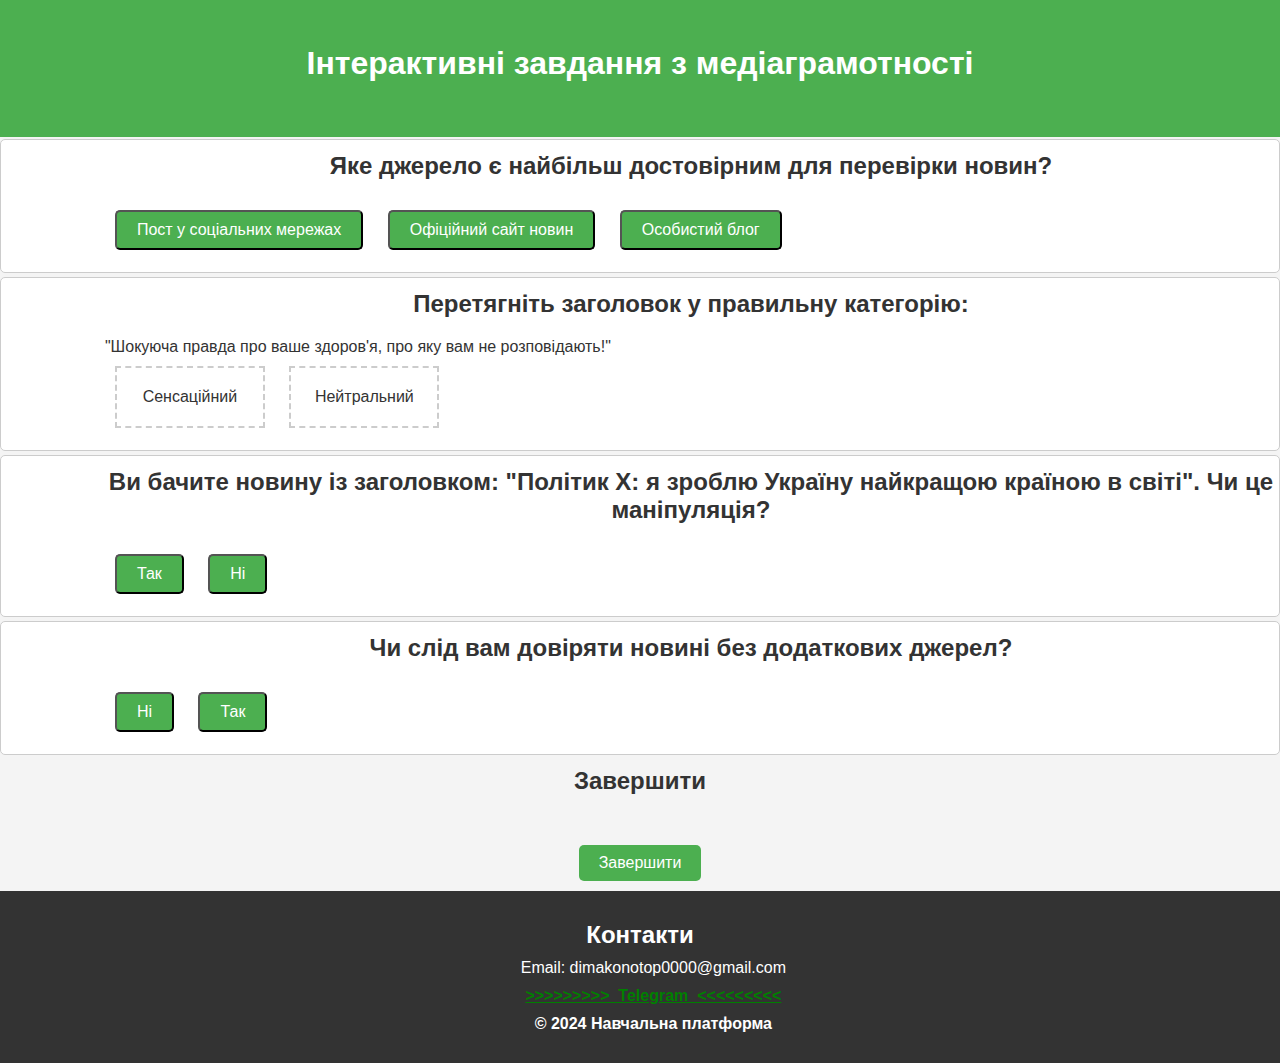
<file: curs_tem/media_zav.html>
<!DOCTYPE html>
<html lang="uk">
<head>
    <meta charset="UTF-8">
    <meta name="viewport" content="width=device-width, initial-scale=1.0">
    <link rel="stylesheet" href="../styles.css">
     <title>Інтерактивні завдання з медіаграмотності</title>
    <style>    
        <style>
        h2 {
            color: #2c3e50;
        }
        button {
            padding: 10px;
            margin: 10px;
            font-size: 16px;
        }
        #feedback, #phishing-feedback, #hint, #result,
        #headline-feedback, #fact-check-feedback, #manipulation-feedback {
            font-weight: bold;
            margin-top: 10px;
        }
        .correct {
            color: green;
        }
        .incorrect {
            color: red;
        }
        .dropzone {
            border: 2px dashed #ccc;
            padding: 20px;
            margin: 10px;
            display: inline-block;
            width: 150px;
            text-align: center;
        }
        #timer {
            font-size: 18px;
            color: #e74c3c;
        }
        .quiz {
            margin: 2px 0;
            padding: 2px;
            border: 1px solid #ccc;
            border-radius: 5px;
            background-color: #fff;
        }
        .question {
            display: flex;
            margin: 20px 5%;
            padding: 20px;
            border: 1px solid #ccc;
            border-radius: 20px;
            background-color: #fff;
        }
        .options {
            list-style-type: none;
            padding: 0;
            margin-left: 8%;
        }
        .options li {
            margin: 10px 0;
        }
    </style>

    </style>
</head>
<body>
<header>
    <div class="header-content">
        <h1>Інтерактивні завдання з медіаграмотності</h1>
    </div>
    </header>
    <!-- Завдання з вибору джерела -->
    <div class="quiz">
        <ul class="options">
        <h2>Яке джерело є найбільш достовірним для перевірки новин?</h2>
        <button class="btn" onclick="checkSource('social')">Пост у соціальних мережах</button>
        <button class="btn" onclick="checkSource('news-site')">Офіційний сайт новин</button>
        <button class="btn" onclick="checkSource('blog')">Особистий блог</button>
        <p id="feedback"></p>
    </ul>
    </div>

    <!-- Аналіз заголовків -->
    <div class="quiz">
        <ul class="options">
        <h2>Перетягніть заголовок у правильну категорію:</h2>
        <div id="headline" draggable="true" ondragstart="drag(event)">"Шокуюча правда про ваше здоров'я, про яку вам не розповідають!"</div>
        <div class="dropzone" ondrop="drop(event, 'sensational')" ondragover="allowDrop(event)">Сенсаційний</div>
        <div class="dropzone" ondrop="drop(event, 'neutral')" ondragover="allowDrop(event)">Нейтральний</div>
        <p id="headline-feedback"></p>
    </ul>
    </div>

    <!-- Розпізнавання маніпуляцій -->
    <div class="quiz">
        <ul class="options">
        <h2>Ви бачите новину із заголовком: "Політик X: я зроблю Україну найкращою країною в світі". Чи це маніпуляція?</h2>
        <button class="btn" onclick="evaluateManipulation('yes')">Так</button>
        <button class="btn" onclick="evaluateManipulation('no')">Ні</button>
        <p id="manipulation-feedback"></p>
    </ul>
    </div>

    <!-- Завдання на перевірку фактів -->
    <div class="quiz">
        <ul class="options">
        <h2>Чи слід вам довіряти новині без додаткових джерел?</h2>
        <button class="btn" onclick="evaluateFactCheck('no')">Ні</button>
        <button class="btn" onclick="evaluateFactCheck('yes')">Так</button>
        <p id="fact-check-feedback"></p>
    </ul>
    </div>
    <h2>Завершити</h2>
<div class="button-container">
    <a href="../course-details.html" class="btn">Завершити</a>
</div>

    <script>
        // Завдання з вибору джерела
        function checkSource(source) {
            const feedback = document.getElementById('feedback');
            if (source === 'news-site') {
                feedback.textContent = 'Правильно! Офіційний сайт новин є надійним джерелом.';
                feedback.className = 'correct';
            } else {
                feedback.textContent = 'Неправильно, спробуйте ще раз.';
                feedback.className = 'incorrect';
            }
        }

        // Аналіз заголовків
        function allowDrop(event) {
            event.preventDefault();
        }

        function drag(event) {
            event.dataTransfer.setData("text", event.target.id);
        }

        function drop(event, category) {
            event.preventDefault();
            const data = event.dataTransfer.getData("text");
            const feedback = document.getElementById('headline-feedback');
            if (category === 'sensational') {
                feedback.textContent = 'Правильно! Це сенсаційний заголовок.';
                feedback.className = 'correct';
            } else {
                feedback.textContent = 'Неправильно, спробуйте ще раз.';
                feedback.className = 'incorrect';
            }
        }

        // Розпізнавання маніпуляцій
        function evaluateManipulation(answer) {
            const feedback = document.getElementById('manipulation-feedback');
            if (answer === 'yes') {
                feedback.textContent = 'Правильно! Це маніпулятивний заголовок.';
                feedback.className = 'correct';
            } else {
                feedback.textContent = 'Неправильно, будьте обережні з маніпуляціями.';
                feedback.className = 'incorrect';
            }
        }

        // Завдання на перевірку фактів
        function evaluateFactCheck(answer) {
            const feedback = document.getElementById('fact-check-feedback');
            if (answer === 'no') {
                feedback.textContent = 'Правильно! Завжди перевіряйте новини з додаткових джерел.';
                feedback.className = 'correct';
            } else {
                feedback.textContent = 'Неправильно, краще перевіряти новини.';
                feedback.className = 'incorrect';
            }
        }
    </script>
<footer id="contact">
    <h2>Контакти</h2>
    <p>Email: dimakonotop0000@gmail.com</p>
    <b><p><a href="https://t.me/Lkjggyv" style="color: green;">>>>>>>>>>_Telegram_<<<<<<<<<</a></p>
    <p>&copy; 2024 Навчальна платформа</p>
</footer>

</body>
</html>
</file>
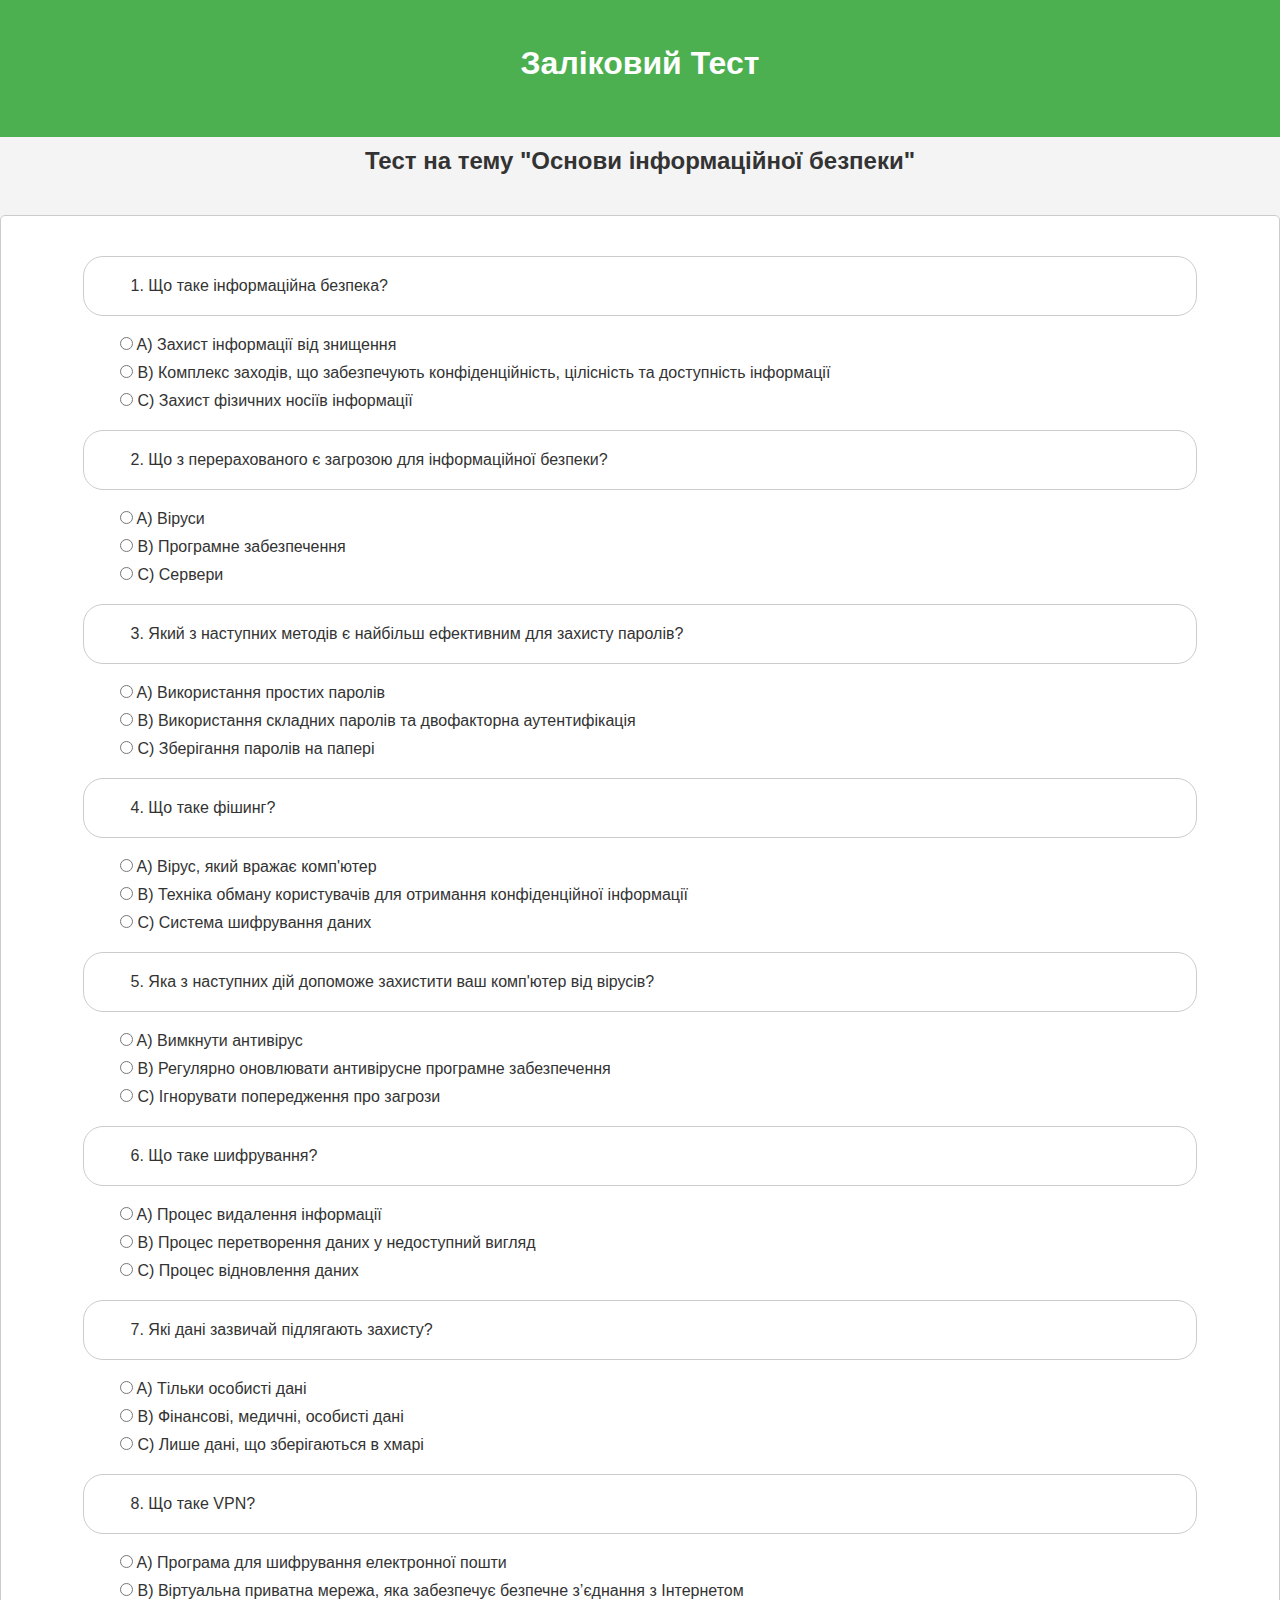
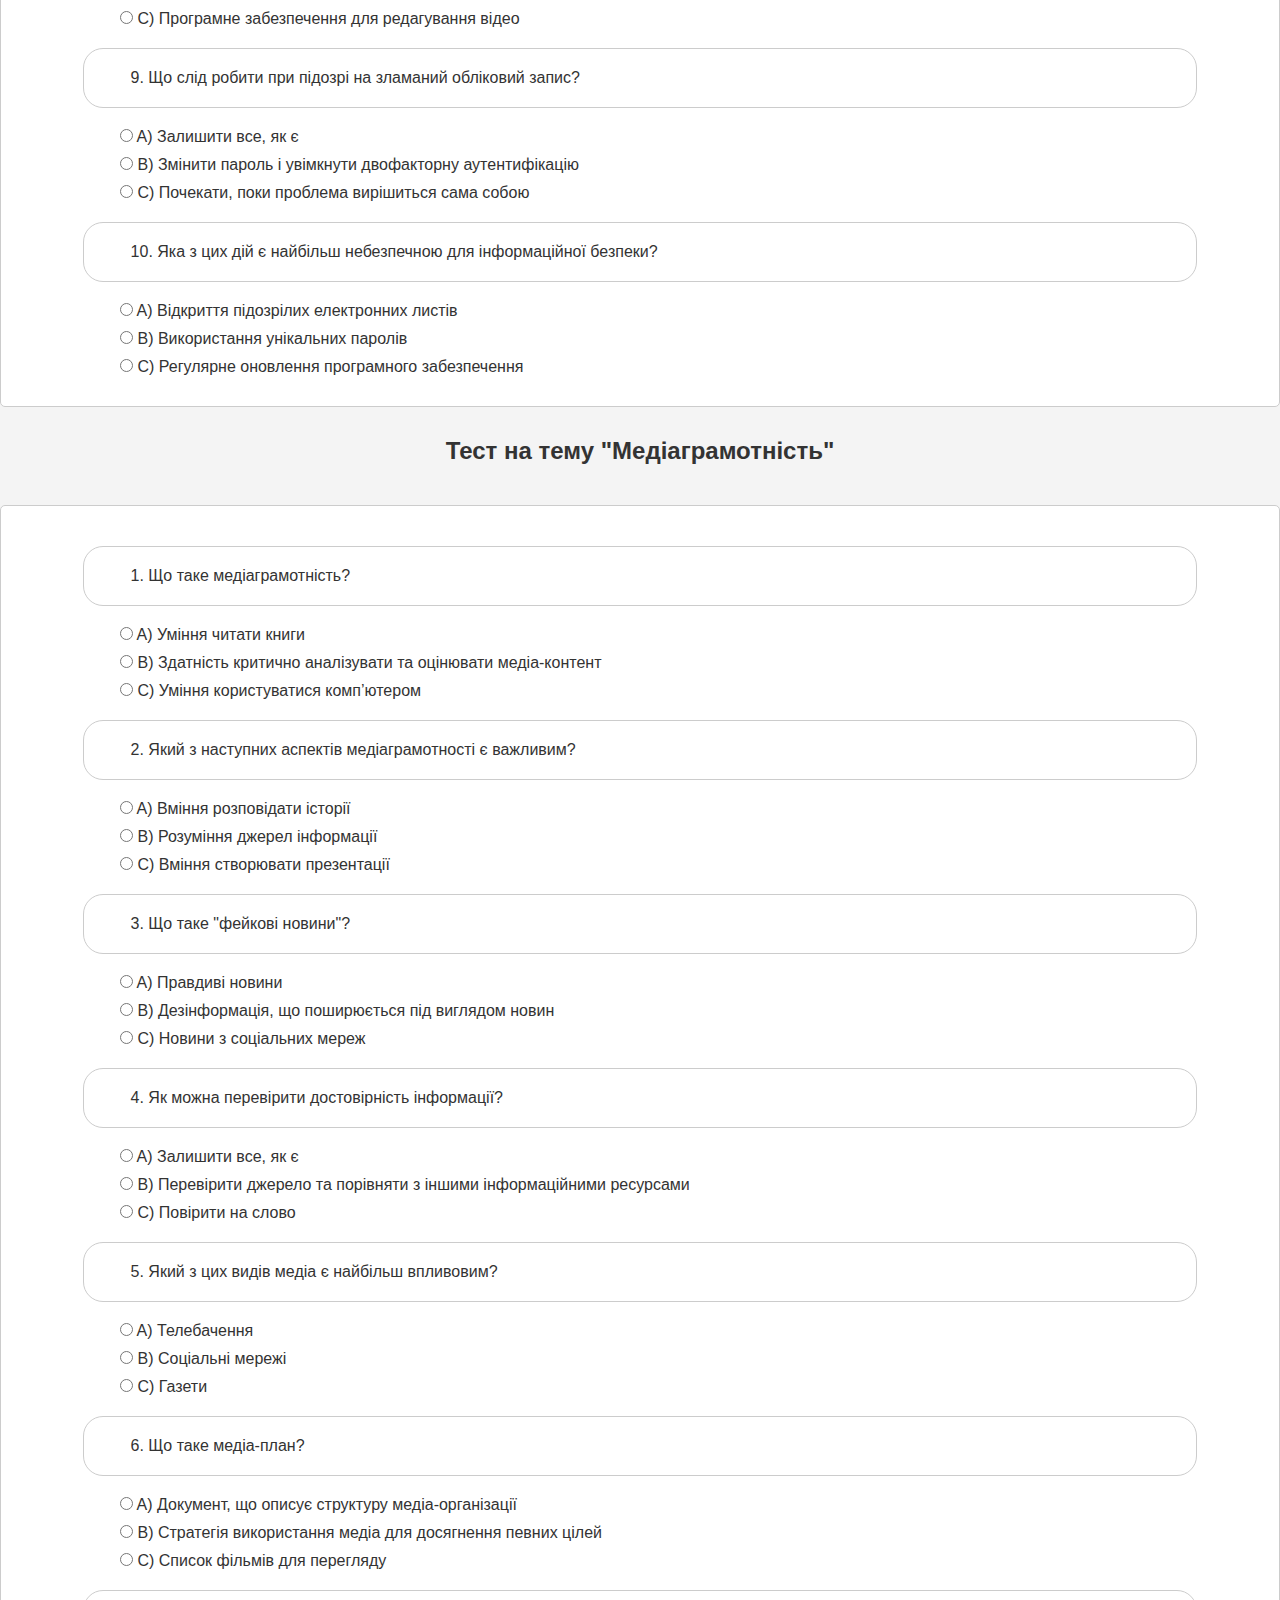
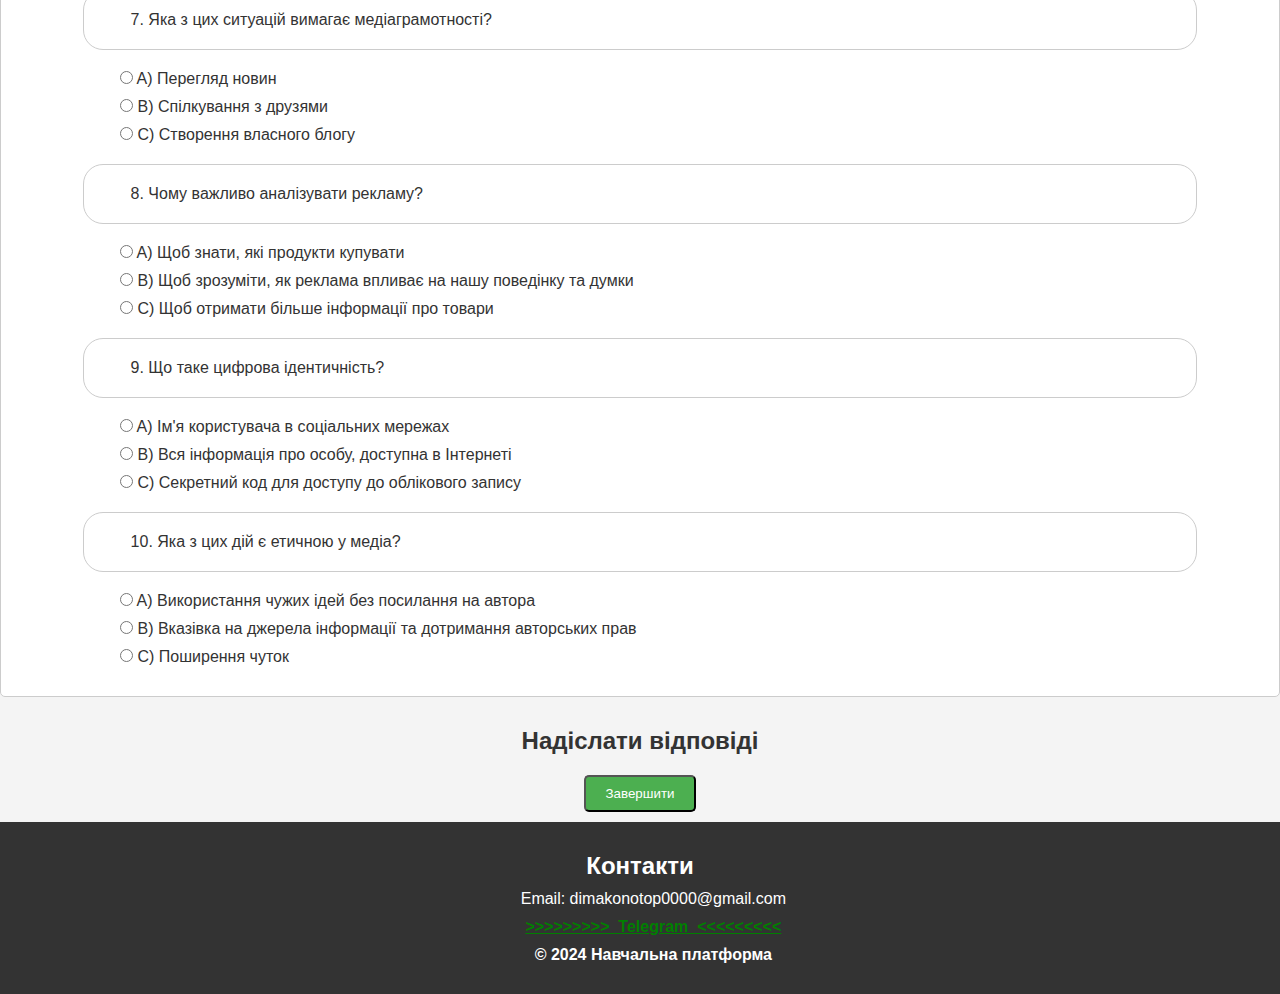
<file: curs_tem/zal_test.html>
<!DOCTYPE html>
<html lang="uk">
<head>
    <meta charset="UTF-8">
    <meta name="viewport" content="width=device-width, initial-scale=1.0">
    <title>Навчальна платформа</title>
    <link rel="stylesheet" href="../styles.css">
    <style>
        .quiz {
            margin: 20px 0;
            padding: 20px;
            border: 1px solid #ccc;
            border-radius: 5px;
            background-color: #fff;
        }
        .question {
            display: flex;
            margin-left: 30px;
            margin: 20px 5%;
            padding: 20px;
            border: 1px solid #ccc;
            border-radius: 20px;
            background-color: #fff;
        }
        .options {
            list-style-type: none;
            padding: 0;
            margin-left: 8%;
        }
        .options li {
            margin: 10px 0;
        }
        .button-container {
            display: flex;
            justify-content: center;
            margin-top: -10px;
        }
    </style>
</head>
<body>

<header>
    <div class="header-content">
        <h1>Заліковий Тест</h1>
    </div>
</header>

<h2>Тест на тему "Основи інформаційної безпеки"</h2>
<div class="quiz">
    <div class="question">
        <p>1. Що таке інформаційна безпека?</p>
    </div>
    <ul class="options">
        <li><input type="radio" name="question1" value="A"> A) Захист інформації від знищення</li>
        <li><input type="radio" name="question1" value="B"> B) Комплекс заходів, що забезпечують конфіденційність, цілісність та доступність інформації</li>
        <li><input type="radio" name="question1" value="C"> C) Захист фізичних носіїв інформації</li>
    </ul>

    <div class="question">
        <p>2. Що з перерахованого є загрозою для інформаційної безпеки?</p>
    </div>
    <ul class="options">
        <li><input type="radio" name="question2" value="A"> A) Віруси</li>
        <li><input type="radio" name="question2" value="B"> B) Програмне забезпечення</li>
        <li><input type="radio" name="question2" value="C"> C) Сервери</li>
    </ul>

    <div class="question">
        <p>3. Який з наступних методів є найбільш ефективним для захисту паролів?</p>
    </div>
    <ul class="options">
        <li><input type="radio" name="question3" value="A"> A) Використання простих паролів</li>
        <li><input type="radio" name="question3" value="B"> B) Використання складних паролів та двофакторна аутентифікація</li>
        <li><input type="radio" name="question3" value="C"> C) Зберігання паролів на папері</li>
    </ul>

    <div class="question">
        <p>4. Що таке фішинг?</p>
    </div>
    <ul class="options">
        <li><input type="radio" name="question4" value="A"> A) Вірус, який вражає комп'ютер</li>
        <li><input type="radio" name="question4" value="B"> B) Техніка обману користувачів для отримання конфіденційної інформації</li>
        <li><input type="radio" name="question4" value="C"> C) Система шифрування даних</li>
    </ul>

    <div class="question">
        <p>5. Яка з наступних дій допоможе захистити ваш комп'ютер від вірусів?</p>
    </div>
    <ul class="options">
        <li><input type="radio" name="question5" value="A"> A) Вимкнути антивірус</li>
        <li><input type="radio" name="question5" value="B"> B) Регулярно оновлювати антивірусне програмне забезпечення</li>
        <li><input type="radio" name="question5" value="C"> C) Ігнорувати попередження про загрози</li>
    </ul>

    <div class="question">
        <p>6. Що таке шифрування?</p>
    </div>
    <ul class="options">
        <li><input type="radio" name="question6" value="A"> A) Процес видалення інформації</li>
        <li><input type="radio" name="question6" value="B"> B) Процес перетворення даних у недоступний вигляд</li>
        <li><input type="radio" name="question6" value="C"> C) Процес відновлення даних</li>
    </ul>

    <div class="question">
        <p>7. Які дані зазвичай підлягають захисту?</p>
    </div>
    <ul class="options">
        <li><input type="radio" name="question7" value="A"> A) Тільки особисті дані</li>
        <li><input type="radio" name="question7" value="B"> B) Фінансові, медичні, особисті дані</li>
        <li><input type="radio" name="question7" value="C"> C) Лише дані, що зберігаються в хмарі</li>
    </ul>

    <div class="question">
        <p>8. Що таке VPN?</p>
    </div>
    <ul class="options">
        <li><input type="radio" name="question8" value="A"> A) Програма для шифрування електронної пошти</li>
        <li><input type="radio" name="question8" value="B"> B) Віртуальна приватна мережа, яка забезпечує безпечне з’єднання з Інтернетом</li>
        <li><input type="radio" name="question8" value="C"> C) Програмне забезпечення для редагування відео</li>
    </ul>

    <div class="question">
        <p>9. Що слід робити при підозрі на зламаний обліковий запис?</p>
    </div>
    <ul class="options">
        <li><input type="radio" name="question9" value="A"> A) Залишити все, як є</li>
        <li><input type="radio" name="question9" value="B"> B) Змінити пароль і увімкнути двофакторну аутентифікацію</li>
        <li><input type="radio" name="question9" value="C"> C) Почекати, поки проблема вирішиться сама собою</li>
    </ul>

    <div class="question">
        <p>10. Яка з цих дій є найбільш небезпечною для інформаційної безпеки?</p>
    </div>
    <ul class="options">
        <li><input type="radio" name="question10" value="A"> A) Відкриття підозрілих електронних листів</li>
        <li><input type="radio" name="question10" value="B"> B) Використання унікальних паролів</li>
        <li><input type="radio" name="question10" value="C"> C) Регулярне оновлення програмного забезпечення</li>
    </ul>
</div>

<h2>Тест на тему "Медіаграмотність"</h2>
<div class="quiz">
    <div class="question">
        <p>1. Що таке медіаграмотність?</p>
    </div>
    <ul class="options">
        <li><input type="radio" name="question11" value="A"> A) Уміння читати книги</li>
        <li><input type="radio" name="question11" value="B"> B) Здатність критично аналізувати та оцінювати медіа-контент</li>
        <li><input type="radio" name="question11" value="C"> C) Уміння користуватися комп’ютером</li>
    </ul>

    <div class="question">
        <p>2. Який з наступних аспектів медіаграмотності є важливим?</p>
    </div>
    <ul class="options">
        <li><input type="radio" name="question12" value="A"> A) Вміння розповідати історії</li>
        <li><input type="radio" name="question12" value="B"> B) Розуміння джерел інформації</li>
        <li><input type="radio" name="question12" value="C"> C) Вміння створювати презентації</li>
    </ul>

    <div class="question">
        <p>3. Що таке "фейкові новини"?</p>
    </div>
    <ul class="options">
        <li><input type="radio" name="question13" value="A"> A) Правдиві новини</li>
        <li><input type="radio" name="question13" value="B"> B) Дезінформація, що поширюється під виглядом новин</li>
        <li><input type="radio" name="question13" value="C"> C) Новини з соціальних мереж</li>
    </ul>

    <div class="question">
        <p>4. Як можна перевірити достовірність інформації?</p>
    </div>
    <ul class="options">
        <li><input type="radio" name="question14" value="A"> A) Залишити все, як є</li>
        <li><input type="radio" name="question14" value="B"> B) Перевірити джерело та порівняти з іншими інформаційними ресурсами</li>
        <li><input type="radio" name="question14" value="C"> C) Повірити на слово</li>
    </ul>

    <div class="question">
        <p>5. Який з цих видів медіа є найбільш впливовим?</p>
    </div>
    <ul class="options">
        <li><input type="radio" name="question15" value="A"> A) Телебачення</li>
        <li><input type="radio" name="question15" value="B"> B) Соціальні мережі</li>
        <li><input type="radio" name="question15" value="C"> C) Газети</li>
    </ul>

    <div class="question">
        <p>6. Що таке медіа-план?</p>
    </div>
    <ul class="options">
        <li><input type="radio" name="question16" value="A"> A) Документ, що описує структуру медіа-організації</li>
        <li><input type="radio" name="question16" value="B"> B) Стратегія використання медіа для досягнення певних цілей</li>
        <li><input type="radio" name="question16" value="C"> C) Список фільмів для перегляду</li>
    </ul>

    <div class="question">
        <p>7. Яка з цих ситуацій вимагає медіаграмотності?</p>
    </div>
    <ul class="options">
        <li><input type="radio" name="question17" value="A"> A) Перегляд новин</li>
        <li><input type="radio" name="question17" value="B"> B) Спілкування з друзями</li>
        <li><input type="radio" name="question17" value="C"> C) Створення власного блогу</li>
    </ul>

    <div class="question">
        <p>8. Чому важливо аналізувати рекламу?</p>
    </div>
    <ul class="options">
        <li><input type="radio" name="question18" value="A"> A) Щоб знати, які продукти купувати</li>
        <li><input type="radio" name="question18" value="B"> B) Щоб зрозуміти, як реклама впливає на нашу поведінку та думки</li>
        <li><input type="radio" name="question18" value="C"> C) Щоб отримати більше інформації про товари</li>
    </ul>

    <div class="question">
        <p>9. Що таке цифрова ідентичність?</p>
    </div>
    <ul class="options">
        <li><input type="radio" name="question19" value="A"> A) Ім'я користувача в соціальних мережах</li>
        <li><input type="radio" name="question19" value="B"> B) Вся інформація про особу, доступна в Інтернеті</li>
        <li><input type="radio" name="question19" value="C"> C) Секретний код для доступу до облікового запису</li>
    </ul>

    <div class="question">
        <p>10. Яка з цих дій є етичною у медіа?</p>
    </div>
    <ul class="options">
        <li><input type="radio" name="question20" value="A"> A) Використання чужих ідей без посилання на автора</li>
        <li><input type="radio" name="question20" value="B"> B) Вказівка на джерела інформації та дотримання авторських прав</li>
        <li><input type="radio" name="question20" value="C"> C) Поширення чуток</li>
    </ul>
</div>

<h2>Надіслати відповіді</h2>
<div class="button-container">
    <button type="button" class="btn" onclick="submitQuiz()">Завершити</button>
</div>

<script>
function submitQuiz() {
    const answers = {
            question1: "B",
            question2: "A",
            question3: "B",
            question4: "B",
            question5: "B",
            question6: "B",
            question7: "B",
            question8: "B",
            question9: "B",
            question10: "A",
            question11: "B",
            question12: "B",
            question13: "B",
            question14: "B",
            question15: "B",
            question16: "B",
            question17: "C",
            question18: "B",
            question19: "B",
            question20: "B",
    };

    let score = 0;
    let allAnswered = true;

    for (const question in answers) {
        const selectedOption = document.querySelector(`input[name="${question}"]:checked`);
        if (selectedOption) {
            if (selectedOption.value === answers[question]) {
                score += 1;
            }
        } else {
            allAnswered = false;
            alert(`Будь ласка, виберіть відповідь на питання ${question.slice(-1)}.`);
            break;
        }
    }

if (allAnswered) {
    // Зберігаємо бали для тесту в окремій комірці
    localStorage.setItem('testScore', score.toString());

    // Показуємо повідомлення про успішне збереження
    alert("Ваші бали збережено: " + score + "!");

    // Перевіряємо, чи бали більше або дорівнюють 10
    if (score >= 10) {
        // Перенаправляємо на іншу сторінку, якщо бали достатні
        window.location.href = "./sertef.html";
    } else {
        // Виводимо повідомлення, якщо бали недостатні
        alert("Вам потрібно набрати 10 або більше балів, щоб пройти тест.");
        
        // Перенаправляємо на сторінку з результатами тесту
        window.location.href = "../course-details.html"; // Замість "./fail.html" використайте правильну URL
    }
}
}
</script>


<footer id="contact">
    <h2>Контакти</h2>
    <p>Email: dimakonotop0000@gmail.com</p>
    <b><p><a href="https://t.me/Lkjggyv" style="color: green;">>>>>>>>>>_Telegram_<<<<<<<<<</a></p>
    <p>&copy; 2024 Навчальна платформа</p>
</footer>

</body>
</html>
</file>
<file: styles.css>
/* Основні стилі */
* {
    margin: 0;
    padding: 0;
    box-sizing: border-box;
}

html, body {
    height: 100%;
    font-family: Arial, sans-serif;
    background-color: #f4f4f4;
    color: #333;
     min-width: 100%;
    position: relative;

}

body {
    display: flex;
    flex-direction: column;
    justify-content: space-between;

}

/* Шапка */
header {
    background-color: #4CAF50;
    color: white;
    padding: 15px 0;
    text-align: center;
    font-size: 1.5rem; /* Збільшено розмір шрифту для адаптивності */
    flex-shrink: 0; /* Забороняє зменшувати шапку */
}

/* Основний контент */
main {
    display: flex;
    flex-direction: column;
    justify-content: center;
    align-items: center;
    padding: 20px;
    max-width: 1200px;
    margin: 0 auto;
    flex-grow: 1;
}

/* Навігація */
nav ul {
    list-style-type: none;
    padding: 0;
    line-height: 1.9;
    display: flex;
    flex-wrap: wrap;
    justify-content: center;
}

nav ul li {
    margin: 5px 10px;
}

nav ul li a {
    color: white;
    text-decoration: none;
    padding: 1px 10px;
    background-color: #333;
    border-radius: 10px;
    display: inline-block;
}

nav ul li a:hover {
    background-color: #555;
}

/* Заголовки */
h1, h2, h3 {
    text-align: center;
    margin-bottom: 20px;
    margin-top: 10px;
}

.section {
    margin-bottom: 1%;  
    cursor: pointer;
    margin-left: 10%;
    margin-right: 10%;
}

.container {
    width: 90%;
    max-width: 90%;
    margin: auto;
    padding: 20px;
}

p {
    margin: 0;
    text-indent: 3ch;
}

p.pilcrow {
    text-indent: 0;
    display: inline;
}

p.pilcrow + p.pilcrow::before {
    content: " ¶ ";
}

footer {
    background-color: #333;
    color: white;
    text-align: center;
    padding: 20px 0;
    font-size: 1rem; /* Збільшено розмір шрифту для адаптивності */
    flex-shrink: 0; /* Забороняє зменшувати футер */
}

footer h2, footer p {
    margin-bottom: 10px;
}

.header-content {
    padding: 20px;
    text-align: center;
}

.header-content h1 {
    font-size: 2rem;
}

.header-content p {
    margin: 10px 0 20px;
}

.header-content .btn {
    background-color: #333;
    color: white;
    padding: 10px 20px;
    text-decoration: none;
    border-radius: 5px;
    display: inline-block;
}

.header-content .btn:hover {
    background-color: #555;
}

/* Блок курсу */
#courses {
    display: grid;
    grid-template-columns: repeat(auto-fit, minmax(250px, 1fr));
    gap: 20px;
    width: 100%;
}

.course {
    background-color: white;
    padding: 15px;
    border-radius: 5px;
    box-shadow: 0 0 5px rgba(0, 0, 0, 0.1);
    transition: transform 0.2s;
    text-align: center;
}

.course:hover {
    transform: scale(1.05);
}

/* Кнопка */
.btn {
    display: inline-block;
    padding: 10px 20px;
    background-color: #4CAF50;
    color: white;
    text-decoration: none;
    border-radius: 5px;
    text-align: center;
    margin: 10px;
    line-height: 1;
}

.btn:hover {
    background-color: #45a049;
}

/* Контейнер реєстрації */
.registration-container, .course-container {
    width: 90%;
    max-width: 300px;
    text-align: center;
    padding: 20px;
    background-color: #ffffff;
    border-radius: 8px;
    box-shadow: 0px 4px 8px rgba(0, 0, 0, 0.1);
}

.registration-container input[type="text"], .registration-container button {
    padding: 10px;
    width: 100%;
    margin-top: 10px;
    font-size: 16px;
    border: 1px solid #ced4da;
    border-radius: 4px;
}

.registration-container button {
    background-color: #007bff;
    color: #fff;
    border: none;
    cursor: pointer;
}

.registration-container button:hover {
    background-color: #0056b3;
}

/* Відео контейнер */
#video-container {
    display: flex;
    justify-content: center;
    width: 100%;
    max-width: 1200px;
    margin: auto;
}

.video-frame {
    width: 100%;
    height: 500px;
    display: flex;
    justify-content: center;
}

/* Кнопки навігації */
.button-container {
    display: flex;
    justify-content: center;
    margin-top: 20px;
}

.prev-button,
.next-button {
    padding: 10px 15px;
    font-size: 16px;
    cursor: pointer;
    background-color: #007bff;
    color: white;
    border: none;
    border-radius: 5px;
    transition: background-color 0.3s;
    margin: 2px;
}

.prev-button:hover,
.next-button:hover {
    background-color: #0056b3;
}

/* Адаптивність */
@media (max-width: 375px) {
    header { font-size: 1.1rem; }
    .header-content h1 { font-size: 1.5rem; }
    .btn { padding: 8px 15px; font-size: 0.9rem; }
    .registration-container, .course-container { width: 95%; }
    nav ul li a { padding: 8px 15px; font-size: 0.9rem; }
    .section { margin-left:1%; margin-right: 1%;}
}
}

@media (max-width: 768px) {
    nav ul { flex-direction: column; align-items: center; }
    nav ul li { margin-bottom: 10px; }
    #courses { grid-template-columns: 1fr; }
    .video-frame { height: 300px; }
}

@media (min-width: 769px) {
    #courses { grid-template-columns: repeat(2, 1fr); gap: 20px; }
}
</file>
